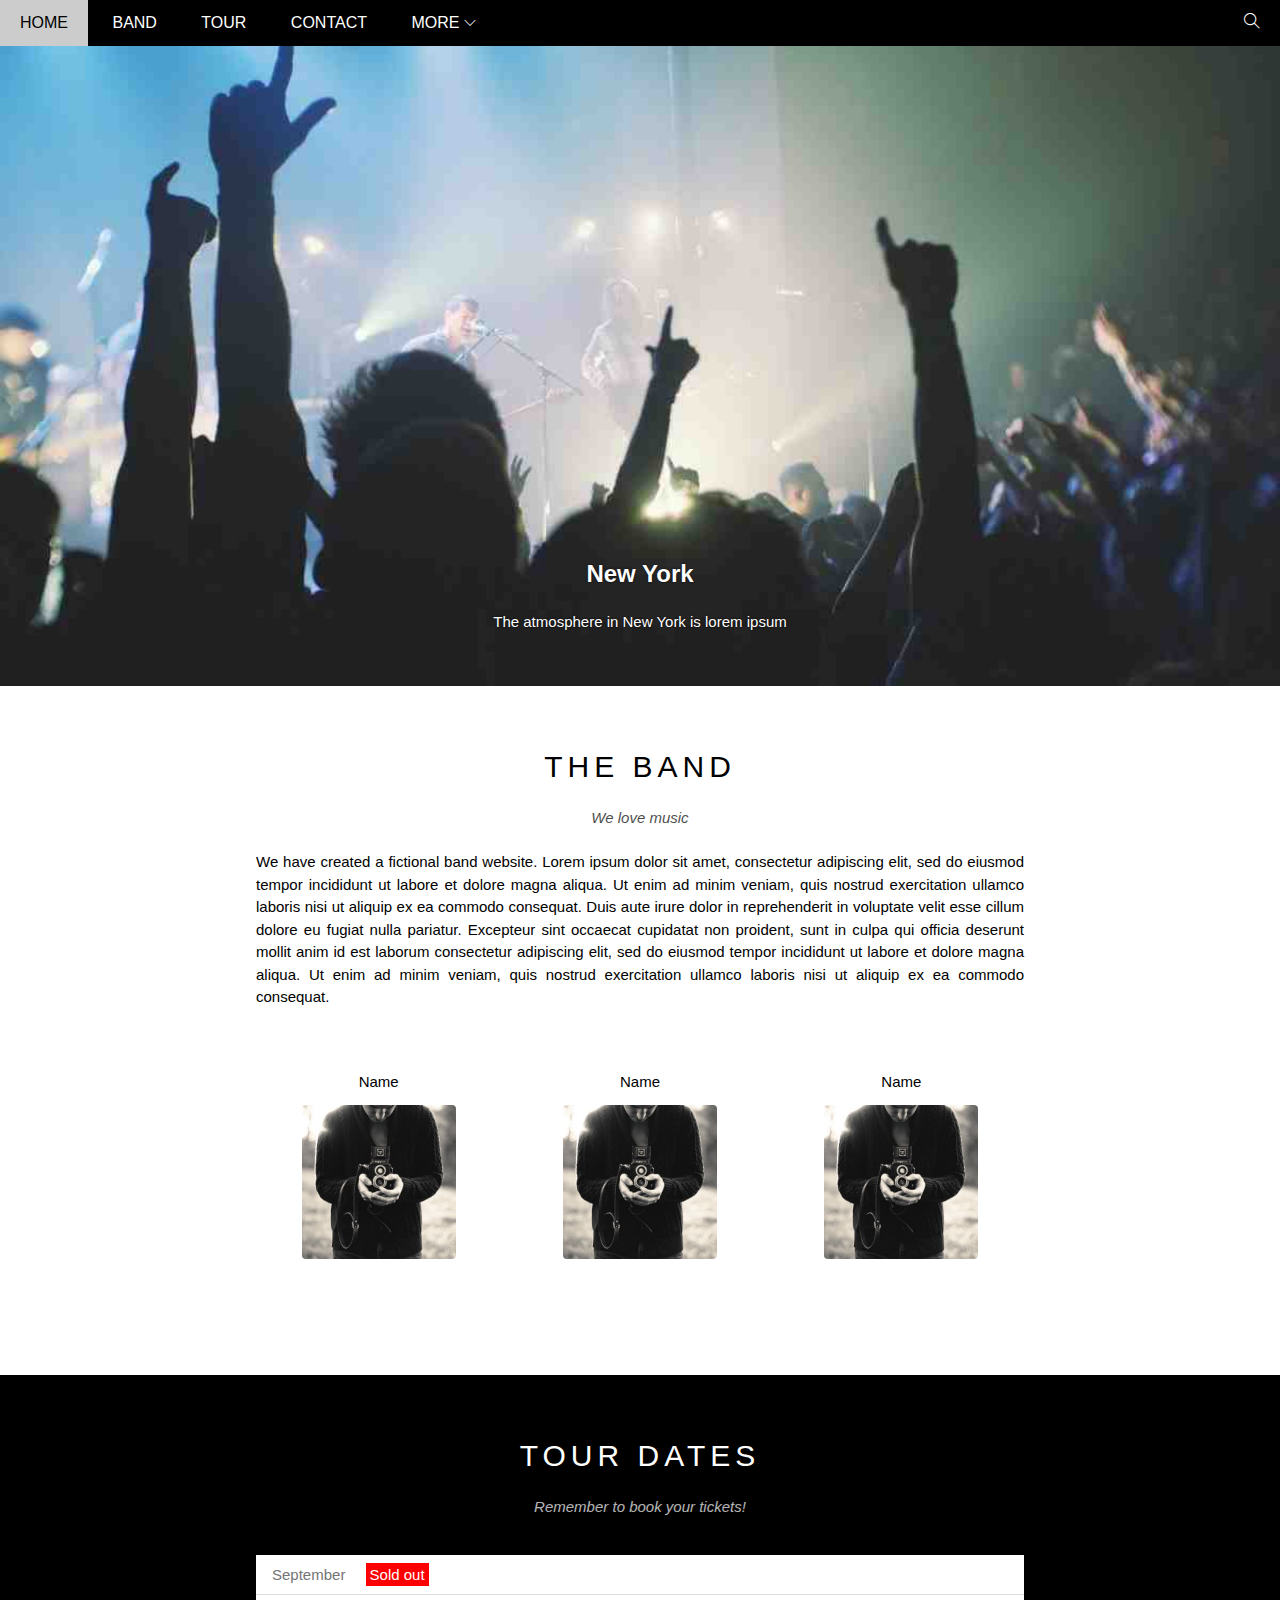
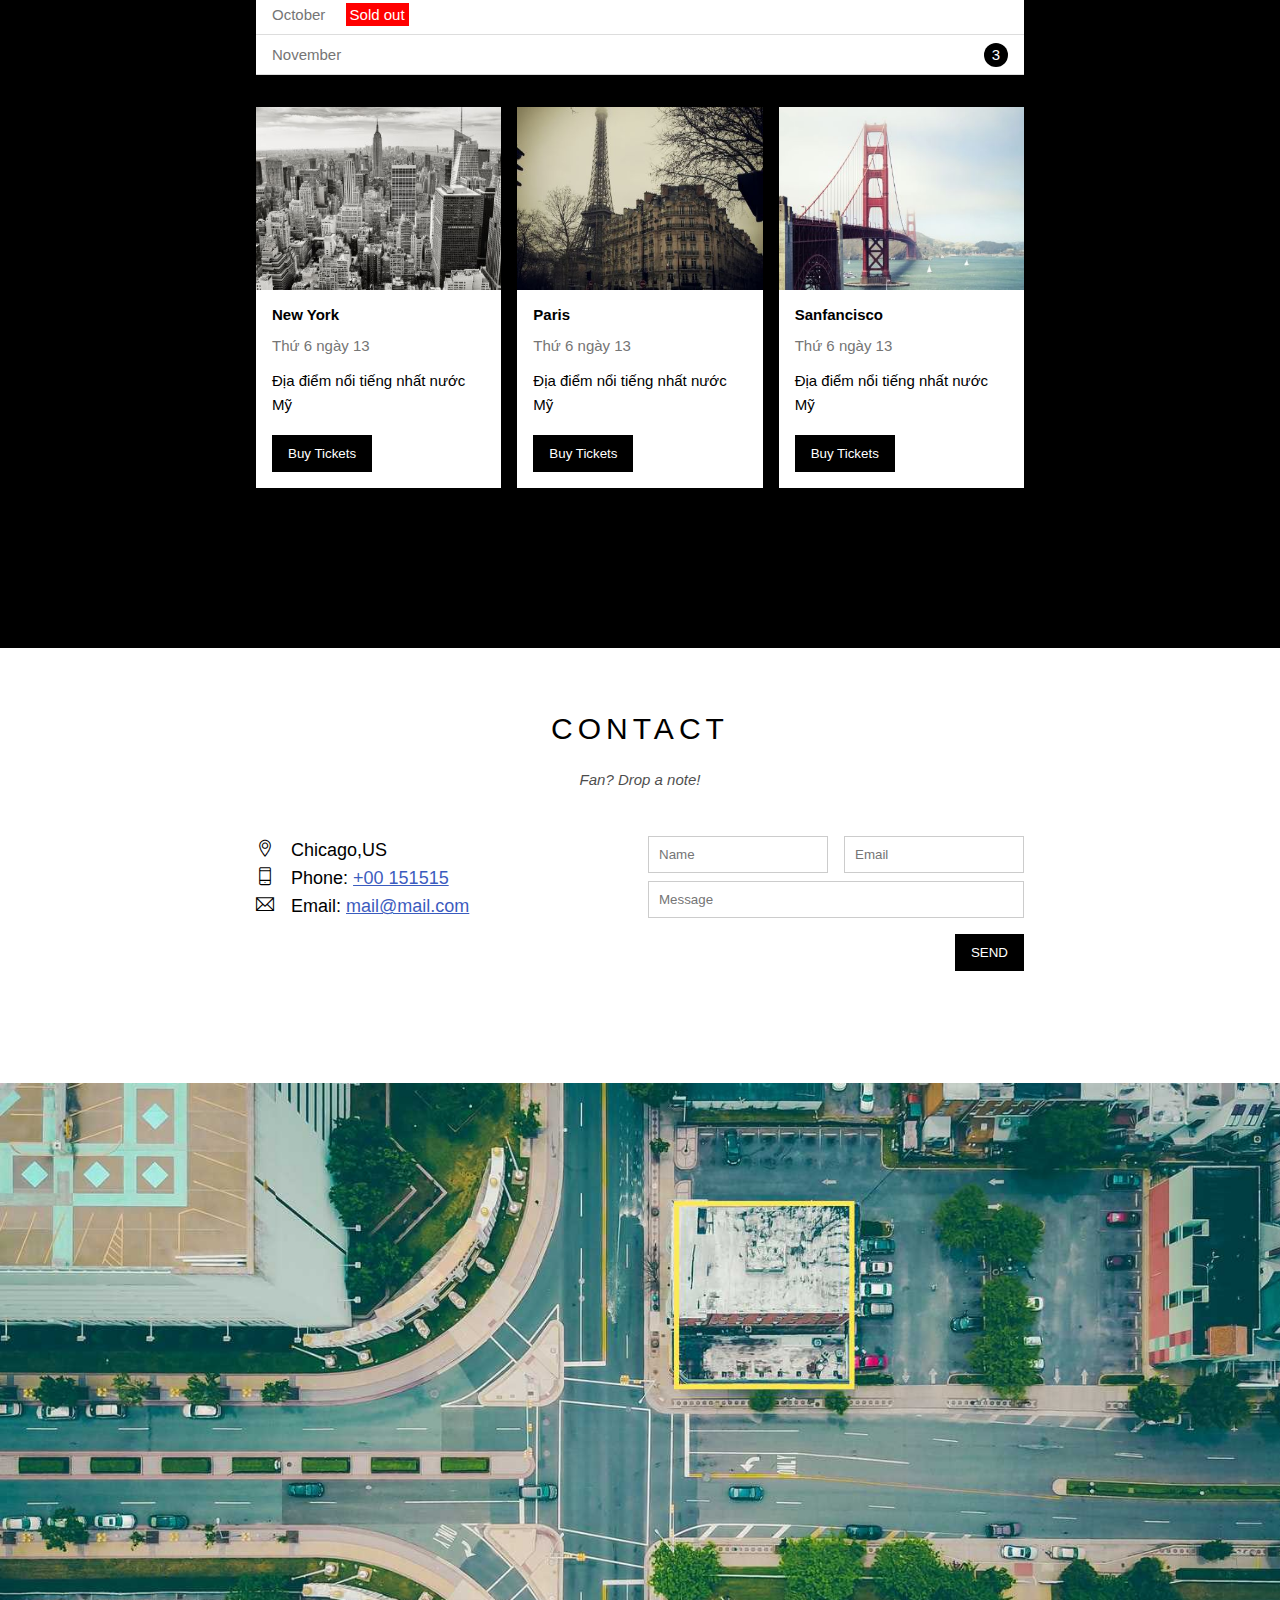
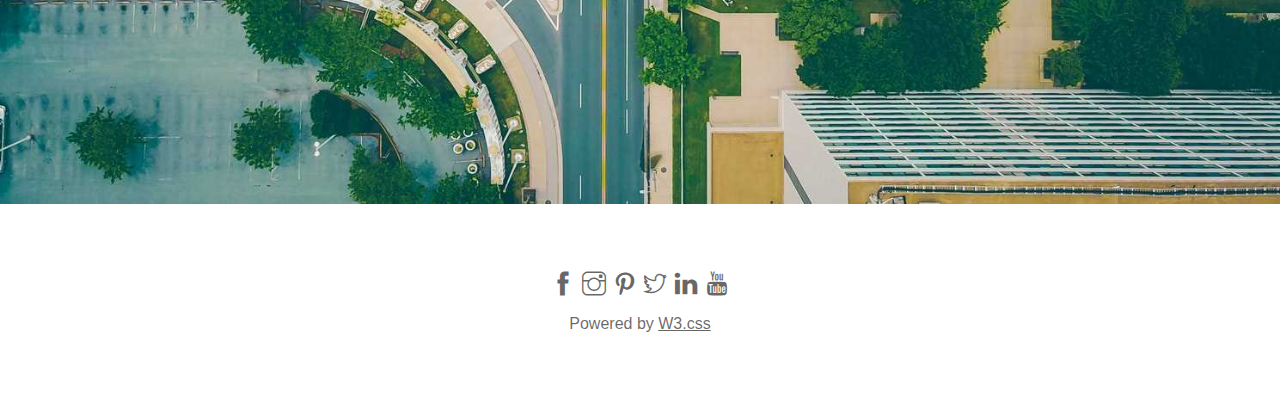
<file: index.html>
<!DOCTYPE html>
<html lang="en">
<head>
    <meta charset="UTF-8">
    <meta http-equiv="X-UA-Compatible" content="IE=edge">
    <meta name="viewport" content="width=device-width, initial-scale=1.0">
    <title>THE BAND</title>
    <link rel="icon" href="http://reviewnhaccu.com/wp-content/uploads/2019/10/148b.png" type="image/x-icon" />
    <link rel="stylesheet" href="./assest/css/main.css">
    <link rel="stylesheet" href="./assest/css/responsive.css">
    <link rel="stylesheet" href="./assest/themify-icons-font/themify-icons/themify-icons.css">
</head>
<body>
 <div>
     <div id="main">
        <div id="header">
            <ul id="nav">
                <li><a href="#">Home</a></li>
                <li><a href="#Band">Band</a></li>
                <li><a href="#Tour">Tour</a></li>
                <li><a href="#contact">Contact</a></li>
                <li><a href="#">
                    More
                    <i class="nav-arrown-down ti-angle-down"></i>
                </a>
                  <ul class="subnav">
                      <li><a href="#">Mechandise</a></li>
                      <li><a href="#">Extras</a></li>
                      <li><a href="#">Media</a></li>
                  </ul>
                </li>
            </ul>
          <div class="header-icon ">
              <i class="ti-search"></i>
                   
           </div>
           <div id="mobile-menu" class="mobile-menu-btn">
               <i class="ti-menu"></i>
           </div>
        </div>
           
        <div id="slider">
            <div class="text-content">
                <div class="text-heading">New York</div>
                <div class="text-discription">The atmosphere in New York is lorem ipsum</div>
            </div>
        </div> 
        <div id="content">
            <div id="Band" class="row content-section">
                <h2 class="section-heading">THE BAND</h2>
                <P class="section-sub-heading">We love music</P>
                <p class="about-text">
                    We have created a fictional band website. Lorem ipsum dolor sit amet, consectetur adipiscing elit, sed do eiusmod tempor incididunt ut labore et dolore magna aliqua. Ut enim ad minim veniam, quis nostrud exercitation ullamco laboris nisi ut aliquip ex ea commodo consequat. Duis aute irure dolor in reprehenderit in voluptate velit esse cillum dolore eu fugiat nulla pariatur. Excepteur sint occaecat cupidatat non proident, sunt in culpa qui officia deserunt mollit anim id est laborum consectetur adipiscing elit, sed do eiusmod tempor incididunt ut labore et dolore magna aliqua. Ut enim ad minim veniam, quis nostrud exercitation ullamco laboris nisi ut aliquip ex ea commodo consequat.
                </p>
                <div class="row members-list">
                    <div class="col col-three s-col-full mt-32 text-center ">
                        <p class="member-name">Name</p>
                        <img src="./assest/img/band/name11.jpg" alt="name" class="member-img">
                    </div>
                    <div class="col col-three s-col-full mt-32 text-center ">
                        <p class="member-name">Name</p>
                        <img src="./assest/img/band/name11.jpg" alt="name" class="member-img">
                    </div>
                    <div class="col col-three s-col-full mt-32 text-center ">
                        <p class="member-name">Name</p>
                        <img src="./assest/img/band/name11.jpg" alt="name" class="member-img">
                    </div>
                    <div class="clear"></div>
                </div>
               
            </div>
            <div id="Tour" class="tour-section">
                <div class="content-section">
                    <h2 class="section-heading text-white">TOUR DATES</h2>
                    <P class="section-sub-heading text-white">Remember to book your tickets!</P>

                    <ul class="tickets-list">
                        <li>September <span class="sold-out">Sold out</span></li>
                        <li>October <span class="sold-out">Sold out</span></li>
                        <li>November <span class="quantity">3</span></li>
                    </ul>

                    <!-- places -->
                    <div class="row places-list">
                        <div class="s-col-full col col-three mt-16">
                            <img src="./assest/img/place/newyork.jpg" alt="New york" class="place-img">
                            <div class="place-body">
                                <h3 class="place-heading">New York</h3>
                                <p class="place-time">Thứ 6 ngày 13</p>
                                <p class="place-desc">Địa điểm nổi tiếng nhất nước Mỹ</p>
                                <button class="btn s-full-width js-buy-ticket">Buy Tickets</button>
                            </div>
                        </div>

                        <div class="s-col-full col col-three mt-16">
                            <img src="./assest/img/place/paris.jpg" alt="Paris" class="place-img">
                            <div class="place-body">
                                <h3 class="place-heading">Paris</h3>
                                <p class="place-time">Thứ 6 ngày 13</p>
                                <p class="place-desc">Địa điểm nổi tiếng nhất nước Mỹ</p>
                                <button class="btn s-full-width js-buy-ticket">Buy Tickets</button>
                            </div>
                        </div>

                        <div class="s-col-full col col-three mt-16">
                            <img src="./assest/img/place/sanfran.jpg" alt="Sanfancisco" class="place-img">
                            <div class="place-body">
                                <h3 class="place-heading">Sanfancisco</h3>
                                <p class="place-time">Thứ 6 ngày 13</p>
                                <p class="place-desc">Địa điểm nổi tiếng nhất nước Mỹ</p>
                                <button class="btn s-full-width js-buy-ticket">Buy Tickets</button>
                            </div>
                        </div>
                        <div class="clear"></div>
                    </div>
                </div> 
            </div>
            <div id="contact" class="content-section">
                <h2 class="section-heading">CONTACT</h2>
                <P class="section-sub-heading">Fan? Drop a note!</P>
                <div class="row contact-content">
                    <div class="col col-half s-col-full contact-info">
                        <p><i class="ti-location-pin"></i> Chicago,US</p>
                        <p><i class="ti-mobile"></i> Phone: <a href="tel:+00 151515"> +00 151515</a> </p>
                        <p><i class="ti-email"></i> Email: <a href="mailto:"> mail@mail.com</a> </p>
                     
                    </div>
                    <div class="col col-half s-col-full contact-form">
                        <form action="">
                            <div class="row ">
                                <div class="col col-half s-col-full ">
                                    <input type="text" name="" placeholder="Name" required id="" class="form-control">
                                </div>
                                <div class="col col-half s-col-full s-mt-8 ">
                                    <input type="email" name="" placeholder="Email" required id="" class="form-control">
                                </div>
                            </div>
                            <div class="row mt-8">
                                <div class="col col-full ">
                                    <input type="text" name="" placeholder="Message" required id="" class="form-control">
                                </div>
                            </div>
                            <input class="btn pull-right mt-16 s-full-width" type="submit" value="SEND">
                        </form>
                    </div>
                </div>
            </div>  

           <!-- ENd:contact-section -->
           <div class="map-section">
               <img src="./assest/img/map/map.jpg" alt="Map">
           </div>

        </div>
        <div id="footer">
            <div class="social-list">
                <a href=""><i class="ti-facebook"></i></a>
                <a href=""><i class="ti-instagram"></i></a>
                <a href=""><i class="ti-pinterest"></i></a>
                <a href=""><i class="ti-twitter"></i></a>
                <a href=""><i class="ti-linkedin"></i></a>
                <a href=""><i class="ti-youtube"></i></a>
            </div>
            <p class="copyright">Powered by <a href="">W3.css</a></p>
        </div>
     </div>
  

 </div>

    <div class="modal js-modal">
    <div class="modal-container js-modal-container">
        <div class="modal-close js-modal-close">
            <i class="ti-close"></i>
        </div>
        <header class="modal-header">
            <i class="modal-heading-icon ti-bag"></i>
            Tickets
        </header>
        <div class="modal-body">
            <label for="quantity" class="modal-label">
                <i class="ti-shopping-cart"></i>
                Tickets, $15 per person
            </label>
            <input id="quantity" type="text" class="modal-input" placeholder="How many?">

            <label for="ticket-email" class="modal-label">
                <i class="ti-user"></i>
                Send to
            </label>
            <input id="ticket-email" type="email" class="modal-input" placeholder="Enter email...">

            <button id="buy-tickets">
                Pay <i class="ti-check"></i>
            </button>
        </div>





        <footer class="modal-footer">
            <p class="modal-help">Need <a href="">help?</a></p>
        </footer>
    </div>
    <script>
        const buyBtns = document.querySelectorAll('.js-buy-ticket')
        const modal = document.querySelector('.js-modal')
        const modalcontainer = document.querySelector('.js-modal-container')
        const modalclose = document.querySelector('.js-modal-close')
    
        function showBuyTickets () {
            modal.classList.add('open')
        }
        function hideBuyTickets () {
            modal.classList.remove('open')
        }
        
        for ( const buyBtn of buyBtns) {
            buyBtn.addEventListener('click', showBuyTickets)
        }
        modalclose.addEventListener('click', hideBuyTickets)
    
        modal.addEventListener('click', hideBuyTickets)
        modalcontainer.addEventListener('click', function (event) {
            event.stopPropagation ()
        })
    
    </script>
    </div>
    <script>
         // mobile-menu
        var header = document.getElementById ('header'); 
        var mobileMenu = document.getElementById ('mobile-menu'); 
        var headerHeight = header.clientHeight;
        // dong mo mobile menu
        mobileMenu.onclick = function() {
            var isClosed = header.clientHeight === headerHeight;
            if (isClosed) {
                header.style.height = 'auto';
            } else {
                header.style.height = null; 
            }
        }
        //tu dong dong khi chon menu
        var menuItems = document.querySelectorAll('#nav li a[href*="#"]');
        for (var i = 0; i < menuItems.length; i++) {
            var menuItem = menuItems[i];
            
            menuItem.onclick = function(event) {
                var isParentMenu = this.nextElementSibling && this.nextElementSibling.classList.contains('subnav');
                if (isParentMenu) {
                    event.preventDefault();
                } else {
                    header.style.height = null;
                }
            }
        }
        
    </script>
</body>
</html>
</file>
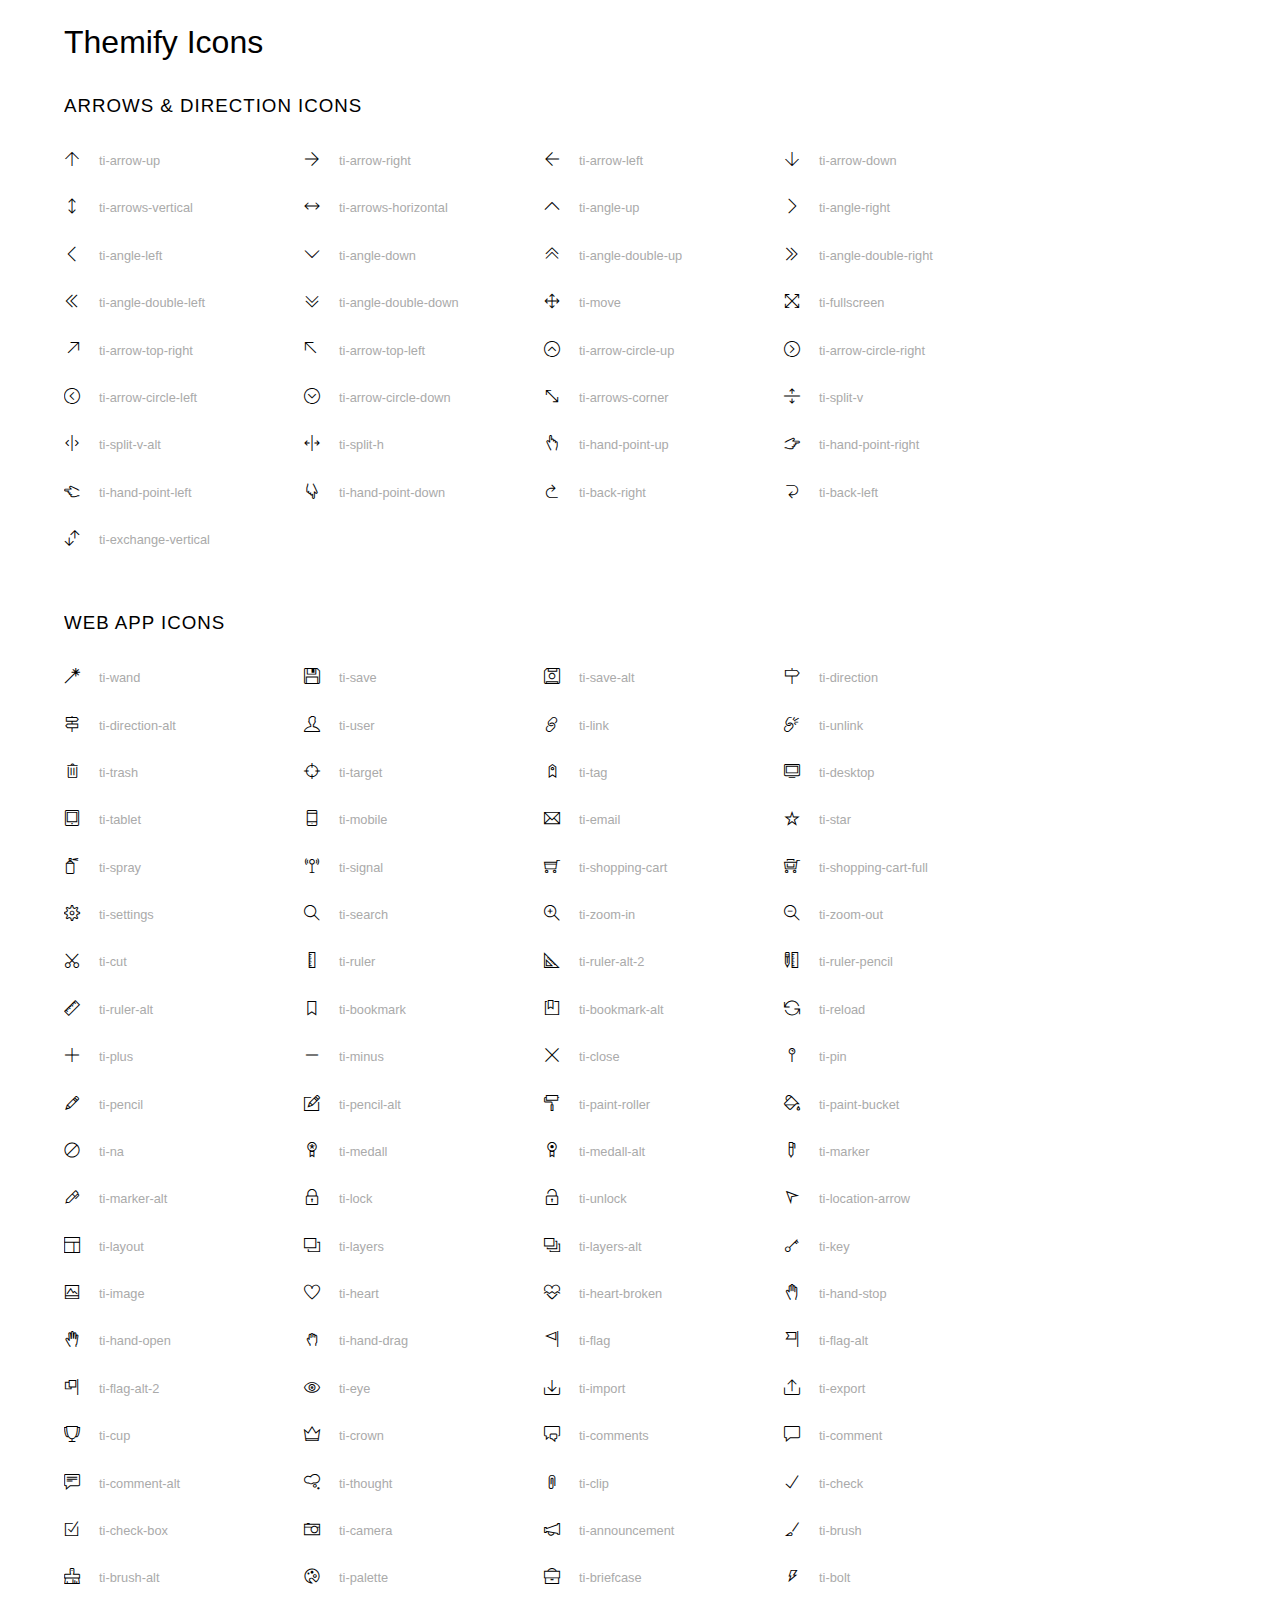
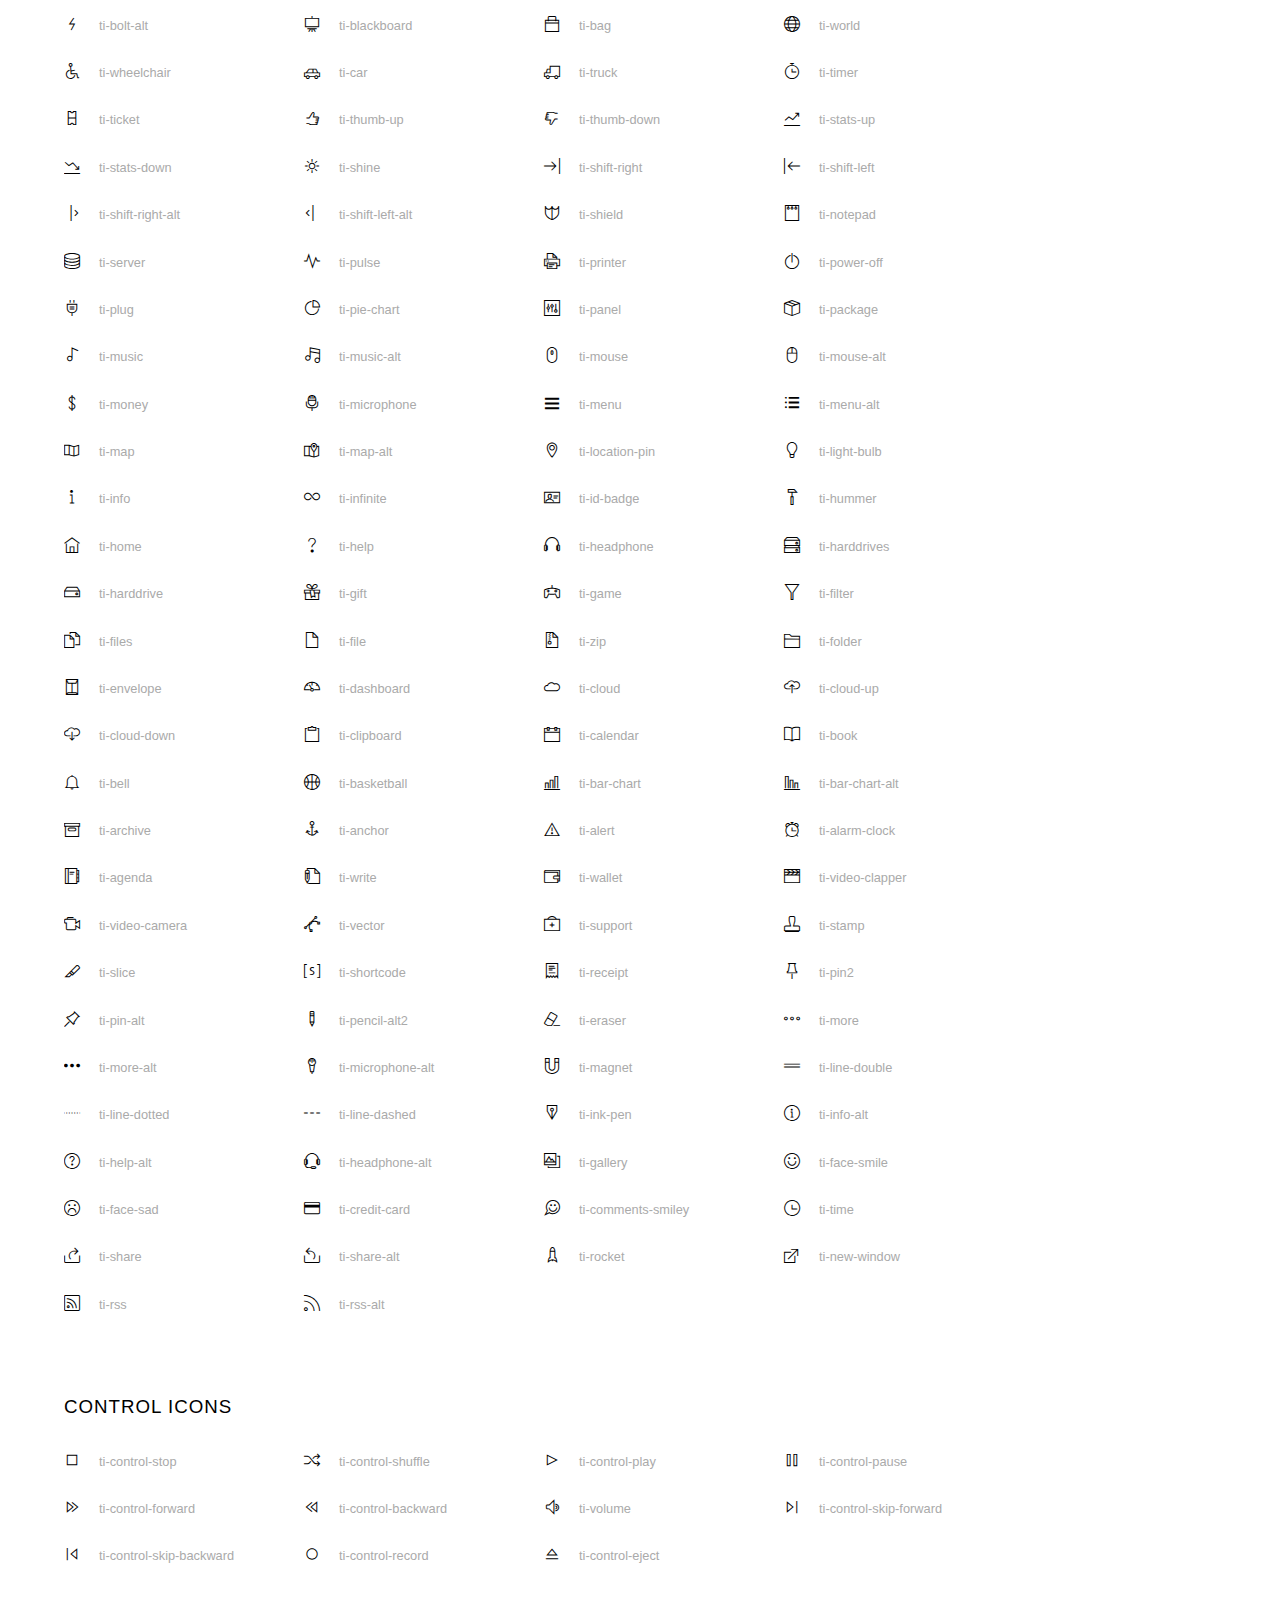
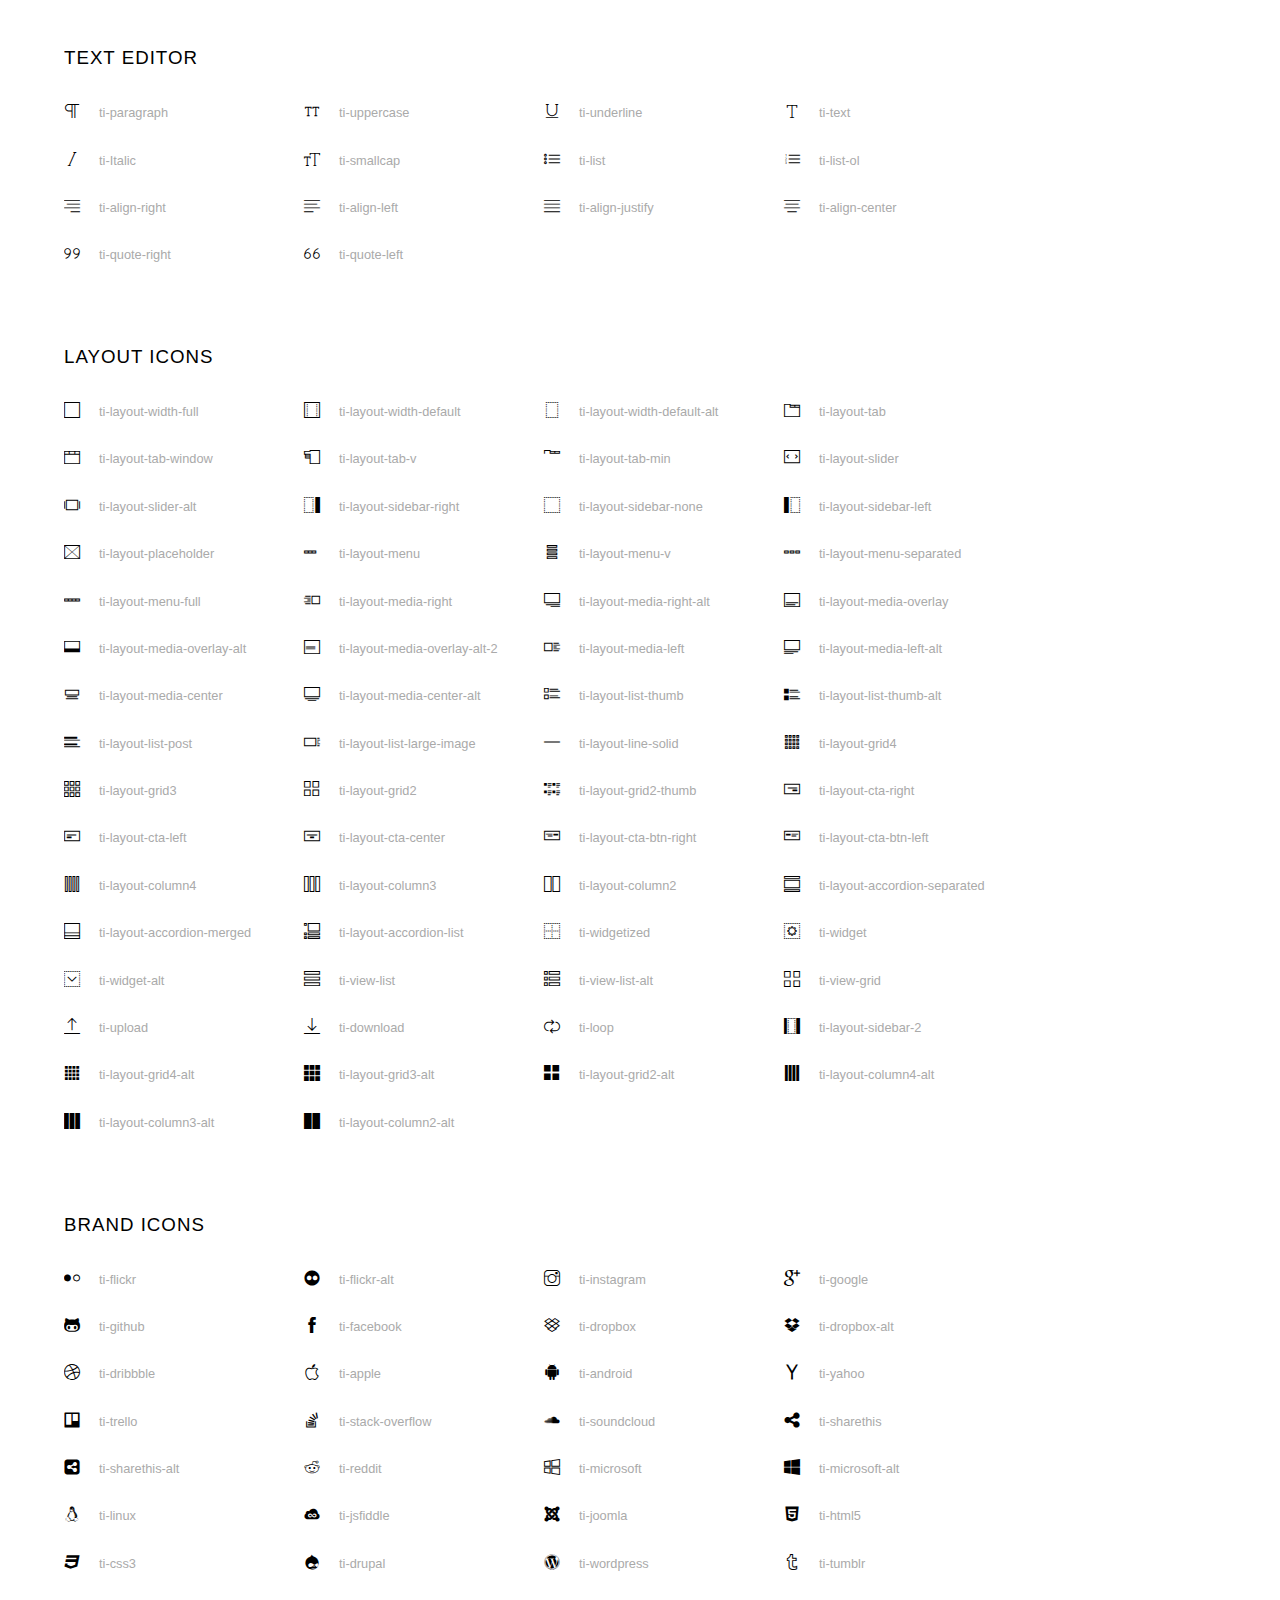
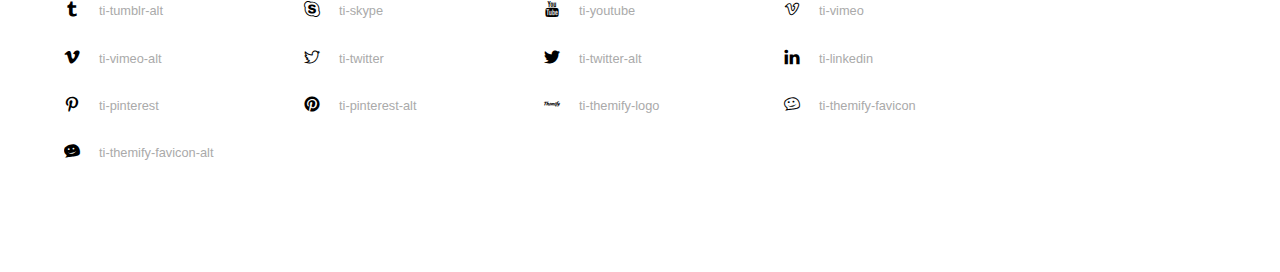
<file: assest/themify-icons-font/themify-icons/index.html>
<!doctype html>
<html>
<head>
	<meta charset="utf-8">
	<title>Themify Icon Font</title>
	<meta name="viewport" content="width=device-width">
	<link rel="stylesheet" href="demo-files/demo.css">
	<link rel="stylesheet" href="themify-icons.css">
	<!--[if lt IE 8]><!-->
	<link rel="stylesheet" href="ie7/ie7.css">
	<!--<![endif]-->
</head>
<body>
	<h1>Themify Icons</h1>

	<div class="icon-section">

		<div class="icon-section">
			<h3>Arrows &amp; Direction Icons </h3>

			<div class="icon-container">
				<span class="ti-arrow-up"></span><span class="icon-name"> ti-arrow-up</span>
			</div>
			<div class="icon-container">
				<span class="ti-arrow-right"></span><span class="icon-name"> ti-arrow-right</span>
			</div>
			<div class="icon-container">
				<span class="ti-arrow-left"></span><span class="icon-name"> ti-arrow-left</span>
			</div>
			<div class="icon-container">
				<span class="ti-arrow-down"></span><span class="icon-name"> ti-arrow-down</span>
			</div>
			<div class="icon-container">
				<span class="ti-arrows-vertical"></span><span class="icon-name"> ti-arrows-vertical</span>
			</div>
			<div class="icon-container">
				<span class="ti-arrows-horizontal"></span><span class="icon-name"> ti-arrows-horizontal</span>
			</div>
			<div class="icon-container">
				<span class="ti-angle-up"></span><span class="icon-name"> ti-angle-up</span>
			</div>
			<div class="icon-container">
				<span class="ti-angle-right"></span><span class="icon-name"> ti-angle-right</span>
			</div>
			<div class="icon-container">
				<span class="ti-angle-left"></span><span class="icon-name"> ti-angle-left</span>
			</div>
			<div class="icon-container">
				<span class="ti-angle-down"></span><span class="icon-name"> ti-angle-down</span>
			</div>	
			<div class="icon-container">
				<span class="ti-angle-double-up"></span><span class="icon-name"> ti-angle-double-up</span>
			</div>
			<div class="icon-container">
				<span class="ti-angle-double-right"></span><span class="icon-name"> ti-angle-double-right</span>
			</div>
			<div class="icon-container">
				<span class="ti-angle-double-left"></span><span class="icon-name"> ti-angle-double-left</span>
			</div>
			<div class="icon-container">
				<span class="ti-angle-double-down"></span><span class="icon-name"> ti-angle-double-down</span>
			</div>					
			<div class="icon-container">
				<span class="ti-move"></span><span class="icon-name"> ti-move</span>
			</div>
			<div class="icon-container">
				<span class="ti-fullscreen"></span><span class="icon-name"> ti-fullscreen</span>
			</div>
			<div class="icon-container">
				<span class="ti-arrow-top-right"></span><span class="icon-name"> ti-arrow-top-right</span>
			</div>
			<div class="icon-container">
				<span class="ti-arrow-top-left"></span><span class="icon-name"> ti-arrow-top-left</span>
			</div>
			<div class="icon-container">
				<span class="ti-arrow-circle-up"></span><span class="icon-name"> ti-arrow-circle-up</span>
			</div>
			<div class="icon-container">
				<span class="ti-arrow-circle-right"></span><span class="icon-name"> ti-arrow-circle-right</span>
			</div>
			<div class="icon-container">
				<span class="ti-arrow-circle-left"></span><span class="icon-name"> ti-arrow-circle-left</span>
			</div>
			<div class="icon-container">
				<span class="ti-arrow-circle-down"></span><span class="icon-name"> ti-arrow-circle-down</span>
			</div>
			<div class="icon-container">
				<span class="ti-arrows-corner"></span><span class="icon-name"> ti-arrows-corner</span>
			</div>
			<div class="icon-container">
				<span class="ti-split-v"></span><span class="icon-name"> ti-split-v</span>
			</div>

			<div class="icon-container">
				<span class="ti-split-v-alt"></span><span class="icon-name"> ti-split-v-alt</span>
			</div>
			<div class="icon-container">
				<span class="ti-split-h"></span><span class="icon-name"> ti-split-h</span>
			</div>
			<div class="icon-container">
				<span class="ti-hand-point-up"></span><span class="icon-name"> ti-hand-point-up</span>
			</div>
			<div class="icon-container">
				<span class="ti-hand-point-right"></span><span class="icon-name"> ti-hand-point-right</span>
			</div>
			<div class="icon-container">
				<span class="ti-hand-point-left"></span><span class="icon-name"> ti-hand-point-left</span>
			</div>
			<div class="icon-container">
				<span class="ti-hand-point-down"></span><span class="icon-name"> ti-hand-point-down</span>
			</div>
			<div class="icon-container">
				<span class="ti-back-right"></span><span class="icon-name"> ti-back-right</span>
			</div>
			<div class="icon-container">
				<span class="ti-back-left"></span><span class="icon-name"> ti-back-left</span>
			</div>
			<div class="icon-container">
				<span class="ti-exchange-vertical"></span><span class="icon-name"> ti-exchange-vertical</span>
			</div>

		</div> <!-- Arrows Icons -->



		<h3>Web App Icons</h3>
		
		<div class="icon-section">

			<div class="icon-container">
				<span class="ti-wand"></span><span class="icon-name"> ti-wand</span>
			</div>
			<div class="icon-container">
				<span class="ti-save"></span><span class="icon-name"> ti-save</span>
			</div>
			<div class="icon-container">
				<span class="ti-save-alt"></span><span class="icon-name"> ti-save-alt</span>
			</div>

			<div class="icon-container">
				<span class="ti-direction"></span><span class="icon-name"> ti-direction</span>
			</div>
			<div class="icon-container">
				<span class="ti-direction-alt"></span><span class="icon-name"> ti-direction-alt</span>
			</div>
			<div class="icon-container">
				<span class="ti-user"></span><span class="icon-name"> ti-user</span>
			</div>
			<div class="icon-container">
				<span class="ti-link"></span><span class="icon-name"> ti-link</span>
			</div>
			<div class="icon-container">
				<span class="ti-unlink"></span><span class="icon-name"> ti-unlink</span>
			</div>
			<div class="icon-container">
				<span class="ti-trash"></span><span class="icon-name"> ti-trash</span>
			</div>
			<div class="icon-container">
				<span class="ti-target"></span><span class="icon-name"> ti-target</span>
			</div>
			<div class="icon-container">
				<span class="ti-tag"></span><span class="icon-name"> ti-tag</span>
			</div>
			<div class="icon-container">
				<span class="ti-desktop"></span><span class="icon-name"> ti-desktop</span>
			</div>
			<div class="icon-container">
				<span class="ti-tablet"></span><span class="icon-name"> ti-tablet</span>
			</div>
			<div class="icon-container">
				<span class="ti-mobile"></span><span class="icon-name"> ti-mobile</span>
			</div>
			<div class="icon-container">
				<span class="ti-email"></span><span class="icon-name"> ti-email</span>
			</div>	
			<div class="icon-container">
				<span class="ti-star"></span><span class="icon-name"> ti-star</span>
			</div>
			<div class="icon-container">
				<span class="ti-spray"></span><span class="icon-name"> ti-spray</span>
			</div>
			<div class="icon-container">
				<span class="ti-signal"></span><span class="icon-name"> ti-signal</span>
			</div>
			<div class="icon-container">
				<span class="ti-shopping-cart"></span><span class="icon-name"> ti-shopping-cart</span>
			</div>
			<div class="icon-container">
				<span class="ti-shopping-cart-full"></span><span class="icon-name"> ti-shopping-cart-full</span>
			</div>
			<div class="icon-container">
				<span class="ti-settings"></span><span class="icon-name"> ti-settings</span>
			</div>
			<div class="icon-container">
				<span class="ti-search"></span><span class="icon-name"> ti-search</span>
			</div>
			<div class="icon-container">
				<span class="ti-zoom-in"></span><span class="icon-name"> ti-zoom-in</span>
			</div>
			<div class="icon-container">
				<span class="ti-zoom-out"></span><span class="icon-name"> ti-zoom-out</span>
			</div>
			<div class="icon-container">
				<span class="ti-cut"></span><span class="icon-name"> ti-cut</span>
			</div>
			<div class="icon-container">
				<span class="ti-ruler"></span><span class="icon-name"> ti-ruler</span>
			</div>
			<div class="icon-container">
				<span class="ti-ruler-alt-2"></span><span class="icon-name"> ti-ruler-alt-2</span>
			</div>			
			<div class="icon-container">
				<span class="ti-ruler-pencil"></span><span class="icon-name"> ti-ruler-pencil</span>
			</div>
			<div class="icon-container">
				<span class="ti-ruler-alt"></span><span class="icon-name"> ti-ruler-alt</span>
			</div>
			<div class="icon-container">
				<span class="ti-bookmark"></span><span class="icon-name"> ti-bookmark</span>
			</div>
			<div class="icon-container">
				<span class="ti-bookmark-alt"></span><span class="icon-name"> ti-bookmark-alt</span>
			</div>
			<div class="icon-container">
				<span class="ti-reload"></span><span class="icon-name"> ti-reload</span>
			</div>
			<div class="icon-container">
				<span class="ti-plus"></span><span class="icon-name"> ti-plus</span>
			</div>
			<div class="icon-container">
				<span class="ti-minus"></span><span class="icon-name"> ti-minus</span>
			</div>
			<div class="icon-container">
				<span class="ti-close"></span><span class="icon-name"> ti-close</span>
			</div>			
			<div class="icon-container">
				<span class="ti-pin"></span><span class="icon-name"> ti-pin</span>
			</div>
			<div class="icon-container">
				<span class="ti-pencil"></span><span class="icon-name"> ti-pencil</span>
			</div>
					
		  	<div class="icon-container">
				<span class="ti-pencil-alt"></span><span class="icon-name"> ti-pencil-alt</span>
			</div>
			<div class="icon-container">
				<span class="ti-paint-roller"></span><span class="icon-name"> ti-paint-roller</span>
			</div>
			<div class="icon-container">
				<span class="ti-paint-bucket"></span><span class="icon-name"> ti-paint-bucket</span>
			</div>
			<div class="icon-container">
				<span class="ti-na"></span><span class="icon-name"> ti-na</span>
			</div>
			<div class="icon-container">
				<span class="ti-medall"></span><span class="icon-name"> ti-medall</span>
			</div>
			<div class="icon-container">
				<span class="ti-medall-alt"></span><span class="icon-name"> ti-medall-alt</span>
			</div>
			<div class="icon-container">
				<span class="ti-marker"></span><span class="icon-name"> ti-marker</span>
			</div>
			<div class="icon-container">
				<span class="ti-marker-alt"></span><span class="icon-name"> ti-marker-alt</span>
			</div>

			<div class="icon-container">
				<span class="ti-lock"></span><span class="icon-name"> ti-lock</span>
			</div>
			<div class="icon-container">
				<span class="ti-unlock"></span><span class="icon-name"> ti-unlock</span>
			</div>
			<div class="icon-container">
				<span class="ti-location-arrow"></span><span class="icon-name"> ti-location-arrow</span>
			</div>
			<div class="icon-container">
				<span class="ti-layout"></span><span class="icon-name"> ti-layout</span>
			</div>
			<div class="icon-container">
				<span class="ti-layers"></span><span class="icon-name"> ti-layers</span>
			</div>
			<div class="icon-container">
				<span class="ti-layers-alt"></span><span class="icon-name"> ti-layers-alt</span>
			</div>
			<div class="icon-container">
				<span class="ti-key"></span><span class="icon-name"> ti-key</span>
			</div>
			<div class="icon-container">
				<span class="ti-image"></span><span class="icon-name"> ti-image</span>
			</div>
			<div class="icon-container">
				<span class="ti-heart"></span><span class="icon-name"> ti-heart</span>
			</div>
			<div class="icon-container">
				<span class="ti-heart-broken"></span><span class="icon-name"> ti-heart-broken</span>
			</div>
			<div class="icon-container">
				<span class="ti-hand-stop"></span><span class="icon-name"> ti-hand-stop</span>
			</div>
			<div class="icon-container">
				<span class="ti-hand-open"></span><span class="icon-name"> ti-hand-open</span>
			</div>
			<div class="icon-container">
				<span class="ti-hand-drag"></span><span class="icon-name"> ti-hand-drag</span>
			</div>
			<div class="icon-container">
				<span class="ti-flag"></span><span class="icon-name"> ti-flag</span>
			</div>
			<div class="icon-container">
				<span class="ti-flag-alt"></span><span class="icon-name"> ti-flag-alt</span>
			</div>
			<div class="icon-container">
				<span class="ti-flag-alt-2"></span><span class="icon-name"> ti-flag-alt-2</span>
			</div>
			<div class="icon-container">
				<span class="ti-eye"></span><span class="icon-name"> ti-eye</span>
			</div>
			<div class="icon-container">
				<span class="ti-import"></span><span class="icon-name"> ti-import</span>
			</div>			
			<div class="icon-container">
				<span class="ti-export"></span><span class="icon-name"> ti-export</span>
			</div>
			<div class="icon-container">
				<span class="ti-cup"></span><span class="icon-name"> ti-cup</span>
			</div>
			<div class="icon-container">
				<span class="ti-crown"></span><span class="icon-name"> ti-crown</span>
			</div>
			<div class="icon-container">
				<span class="ti-comments"></span><span class="icon-name"> ti-comments</span>
			</div>
			<div class="icon-container">
				<span class="ti-comment"></span><span class="icon-name"> ti-comment</span>
			</div>
			<div class="icon-container">
				<span class="ti-comment-alt"></span><span class="icon-name"> ti-comment-alt</span>
			</div>
			<div class="icon-container">
				<span class="ti-thought"></span><span class="icon-name"> ti-thought</span>
			</div>			
			<div class="icon-container">
				<span class="ti-clip"></span><span class="icon-name"> ti-clip</span>
			</div>

			<div class="icon-container">
				<span class="ti-check"></span><span class="icon-name"> ti-check</span>
			</div>
			<div class="icon-container">
				<span class="ti-check-box"></span><span class="icon-name"> ti-check-box</span>
			</div>
			<div class="icon-container">
				<span class="ti-camera"></span><span class="icon-name"> ti-camera</span>
			</div>
			<div class="icon-container">
				<span class="ti-announcement"></span><span class="icon-name"> ti-announcement</span>
			</div>
			<div class="icon-container">
				<span class="ti-brush"></span><span class="icon-name"> ti-brush</span>
			</div>
			<div class="icon-container">
				<span class="ti-brush-alt"></span><span class="icon-name"> ti-brush-alt</span>
			</div>
			<div class="icon-container">
				<span class="ti-palette"></span><span class="icon-name"> ti-palette</span>
			</div>			
			<div class="icon-container">
				<span class="ti-briefcase"></span><span class="icon-name"> ti-briefcase</span>
			</div>
			<div class="icon-container">
				<span class="ti-bolt"></span><span class="icon-name"> ti-bolt</span>
			</div>
			<div class="icon-container">
				<span class="ti-bolt-alt"></span><span class="icon-name"> ti-bolt-alt</span>
			</div>
			<div class="icon-container">
				<span class="ti-blackboard"></span><span class="icon-name"> ti-blackboard</span>
			</div>
			<div class="icon-container">
				<span class="ti-bag"></span><span class="icon-name"> ti-bag</span>
			</div>
			<div class="icon-container">
				<span class="ti-world"></span><span class="icon-name"> ti-world</span>
			</div>
			<div class="icon-container">
				<span class="ti-wheelchair"></span><span class="icon-name"> ti-wheelchair</span>
			</div>
			<div class="icon-container">
				<span class="ti-car"></span><span class="icon-name"> ti-car</span>
			</div>
			<div class="icon-container">
				<span class="ti-truck"></span><span class="icon-name"> ti-truck</span>
			</div>
			<div class="icon-container">
				<span class="ti-timer"></span><span class="icon-name"> ti-timer</span>
			</div>
			<div class="icon-container">
				<span class="ti-ticket"></span><span class="icon-name"> ti-ticket</span>
			</div>
			<div class="icon-container">
				<span class="ti-thumb-up"></span><span class="icon-name"> ti-thumb-up</span>
			</div>
			<div class="icon-container">
				<span class="ti-thumb-down"></span><span class="icon-name"> ti-thumb-down</span>
			</div>

			<div class="icon-container">
				<span class="ti-stats-up"></span><span class="icon-name"> ti-stats-up</span>
			</div>
			<div class="icon-container">
				<span class="ti-stats-down"></span><span class="icon-name"> ti-stats-down</span>
			</div>
			<div class="icon-container">
				<span class="ti-shine"></span><span class="icon-name"> ti-shine</span>
			</div>
			<div class="icon-container">
				<span class="ti-shift-right"></span><span class="icon-name"> ti-shift-right</span>
			</div>
			<div class="icon-container">
				<span class="ti-shift-left"></span><span class="icon-name"> ti-shift-left</span>
			</div>

			<div class="icon-container">
				<span class="ti-shift-right-alt"></span><span class="icon-name"> ti-shift-right-alt</span>
			</div>
			<div class="icon-container">
				<span class="ti-shift-left-alt"></span><span class="icon-name"> ti-shift-left-alt</span>
			</div>
			<div class="icon-container">
				<span class="ti-shield"></span><span class="icon-name"> ti-shield</span>
			</div>
			<div class="icon-container">
				<span class="ti-notepad"></span><span class="icon-name"> ti-notepad</span>
			</div>
			<div class="icon-container">
				<span class="ti-server"></span><span class="icon-name"> ti-server</span>
			</div>

			<div class="icon-container">
				<span class="ti-pulse"></span><span class="icon-name"> ti-pulse</span>
			</div>
			<div class="icon-container">
				<span class="ti-printer"></span><span class="icon-name"> ti-printer</span>
			</div>
			<div class="icon-container">
				<span class="ti-power-off"></span><span class="icon-name"> ti-power-off</span>
			</div>
			<div class="icon-container">
				<span class="ti-plug"></span><span class="icon-name"> ti-plug</span>
			</div>
			<div class="icon-container">
				<span class="ti-pie-chart"></span><span class="icon-name"> ti-pie-chart</span>
			</div>

			<div class="icon-container">
				<span class="ti-panel"></span><span class="icon-name"> ti-panel</span>
			</div>
			<div class="icon-container">
				<span class="ti-package"></span><span class="icon-name"> ti-package</span>
			</div>
			<div class="icon-container">
				<span class="ti-music"></span><span class="icon-name"> ti-music</span>
			</div>
			<div class="icon-container">
				<span class="ti-music-alt"></span><span class="icon-name"> ti-music-alt</span>
			</div>
			<div class="icon-container">
				<span class="ti-mouse"></span><span class="icon-name"> ti-mouse</span>
			</div>
			<div class="icon-container">
				<span class="ti-mouse-alt"></span><span class="icon-name"> ti-mouse-alt</span>
			</div>
			<div class="icon-container">
				<span class="ti-money"></span><span class="icon-name"> ti-money</span>
			</div>
			<div class="icon-container">
				<span class="ti-microphone"></span><span class="icon-name"> ti-microphone</span>
			</div>
			<div class="icon-container">
				<span class="ti-menu"></span><span class="icon-name"> ti-menu</span>
			</div>
			<div class="icon-container">
				<span class="ti-menu-alt"></span><span class="icon-name"> ti-menu-alt</span>
			</div>
			<div class="icon-container">
				<span class="ti-map"></span><span class="icon-name"> ti-map</span>
			</div>
			<div class="icon-container">
				<span class="ti-map-alt"></span><span class="icon-name"> ti-map-alt</span>
			</div>

			<div class="icon-container">
				<span class="ti-location-pin"></span><span class="icon-name"> ti-location-pin</span>
			</div>

			<div class="icon-container">
				<span class="ti-light-bulb"></span><span class="icon-name"> ti-light-bulb</span>
			</div>
			<div class="icon-container">
				<span class="ti-info"></span><span class="icon-name"> ti-info</span>
			</div>
			<div class="icon-container">
				<span class="ti-infinite"></span><span class="icon-name"> ti-infinite</span>
			</div>
			<div class="icon-container">
				<span class="ti-id-badge"></span><span class="icon-name"> ti-id-badge</span>
			</div>
			<div class="icon-container">
				<span class="ti-hummer"></span><span class="icon-name"> ti-hummer</span>
			</div>
			<div class="icon-container">
				<span class="ti-home"></span><span class="icon-name"> ti-home</span>
			</div>
			<div class="icon-container">
				<span class="ti-help"></span><span class="icon-name"> ti-help</span>
			</div>
			<div class="icon-container">
				<span class="ti-headphone"></span><span class="icon-name"> ti-headphone</span>
			</div>
			<div class="icon-container">
				<span class="ti-harddrives"></span><span class="icon-name"> ti-harddrives</span>
			</div>
			<div class="icon-container">
				<span class="ti-harddrive"></span><span class="icon-name"> ti-harddrive</span>
			</div>
			<div class="icon-container">
				<span class="ti-gift"></span><span class="icon-name"> ti-gift</span>
			</div>
			<div class="icon-container">
				<span class="ti-game"></span><span class="icon-name"> ti-game</span>
			</div>
			<div class="icon-container">
				<span class="ti-filter"></span><span class="icon-name"> ti-filter</span>
			</div>
			<div class="icon-container">
				<span class="ti-files"></span><span class="icon-name"> ti-files</span>
			</div>
			<div class="icon-container">
				<span class="ti-file"></span><span class="icon-name"> ti-file</span>
			</div>
			<div class="icon-container">
				<span class="ti-zip"></span><span class="icon-name"> ti-zip</span>
			</div>
			<div class="icon-container">
				<span class="ti-folder"></span><span class="icon-name"> ti-folder</span>
			</div>			
			<div class="icon-container">
				<span class="ti-envelope"></span><span class="icon-name"> ti-envelope</span>
			</div>


			<div class="icon-container">
				<span class="ti-dashboard"></span><span class="icon-name"> ti-dashboard</span>
			</div>
			<div class="icon-container">
				<span class="ti-cloud"></span><span class="icon-name"> ti-cloud</span>
			</div>
			<div class="icon-container">
				<span class="ti-cloud-up"></span><span class="icon-name"> ti-cloud-up</span>
			</div>
			<div class="icon-container">
				<span class="ti-cloud-down"></span><span class="icon-name"> ti-cloud-down</span>
			</div>
			<div class="icon-container">
				<span class="ti-clipboard"></span><span class="icon-name"> ti-clipboard</span>
			</div>
			<div class="icon-container">
				<span class="ti-calendar"></span><span class="icon-name"> ti-calendar</span>
			</div>
			<div class="icon-container">
				<span class="ti-book"></span><span class="icon-name"> ti-book</span>
			</div>
			<div class="icon-container">
				<span class="ti-bell"></span><span class="icon-name"> ti-bell</span>
			</div>
			<div class="icon-container">
				<span class="ti-basketball"></span><span class="icon-name"> ti-basketball</span>
			</div>
			<div class="icon-container">
				<span class="ti-bar-chart"></span><span class="icon-name"> ti-bar-chart</span>
			</div>
			<div class="icon-container">
				<span class="ti-bar-chart-alt"></span><span class="icon-name"> ti-bar-chart-alt</span>
			</div>


			<div class="icon-container">
				<span class="ti-archive"></span><span class="icon-name"> ti-archive</span>
			</div>
			<div class="icon-container">
				<span class="ti-anchor"></span><span class="icon-name"> ti-anchor</span>
			</div>

			<div class="icon-container">
				<span class="ti-alert"></span><span class="icon-name"> ti-alert</span>
			</div>
			<div class="icon-container">
				<span class="ti-alarm-clock"></span><span class="icon-name"> ti-alarm-clock</span>
			</div>
			<div class="icon-container">
				<span class="ti-agenda"></span><span class="icon-name"> ti-agenda</span>
			</div>
			<div class="icon-container">
				<span class="ti-write"></span><span class="icon-name"> ti-write</span>
			</div>

			<div class="icon-container">
				<span class="ti-wallet"></span><span class="icon-name"> ti-wallet</span>
			</div>
			<div class="icon-container">
				<span class="ti-video-clapper"></span><span class="icon-name"> ti-video-clapper</span>
			</div>
			<div class="icon-container">
				<span class="ti-video-camera"></span><span class="icon-name"> ti-video-camera</span>
			</div>
			<div class="icon-container">
				<span class="ti-vector"></span><span class="icon-name"> ti-vector</span>
			</div>

			<div class="icon-container">
				<span class="ti-support"></span><span class="icon-name"> ti-support</span>
			</div>
			<div class="icon-container">
				<span class="ti-stamp"></span><span class="icon-name"> ti-stamp</span>
			</div>
			<div class="icon-container">
				<span class="ti-slice"></span><span class="icon-name"> ti-slice</span>
			</div>
			<div class="icon-container">
				<span class="ti-shortcode"></span><span class="icon-name"> ti-shortcode</span>
			</div>
			<div class="icon-container">
				<span class="ti-receipt"></span><span class="icon-name"> ti-receipt</span>
			</div>
			<div class="icon-container">
				<span class="ti-pin2"></span><span class="icon-name"> ti-pin2</span>
			</div>
			<div class="icon-container">
				<span class="ti-pin-alt"></span><span class="icon-name"> ti-pin-alt</span>
			</div>
			<div class="icon-container">
				<span class="ti-pencil-alt2"></span><span class="icon-name"> ti-pencil-alt2</span>
			</div>
			<div class="icon-container">
				<span class="ti-eraser"></span><span class="icon-name"> ti-eraser</span>
			</div>			
			<div class="icon-container">
				<span class="ti-more"></span><span class="icon-name"> ti-more</span>
			</div>
			<div class="icon-container">
				<span class="ti-more-alt"></span><span class="icon-name"> ti-more-alt</span>
			</div>
			<div class="icon-container">
				<span class="ti-microphone-alt"></span><span class="icon-name"> ti-microphone-alt</span>
			</div>
			<div class="icon-container">
				<span class="ti-magnet"></span><span class="icon-name"> ti-magnet</span>
			</div>
			<div class="icon-container">
				<span class="ti-line-double"></span><span class="icon-name"> ti-line-double</span>
			</div>
			<div class="icon-container">
				<span class="ti-line-dotted"></span><span class="icon-name"> ti-line-dotted</span>
			</div>
			<div class="icon-container">
				<span class="ti-line-dashed"></span><span class="icon-name"> ti-line-dashed</span>
			</div>

			<div class="icon-container">
				<span class="ti-ink-pen"></span><span class="icon-name"> ti-ink-pen</span>
			</div>
			<div class="icon-container">
				<span class="ti-info-alt"></span><span class="icon-name"> ti-info-alt</span>
			</div>
			<div class="icon-container">
				<span class="ti-help-alt"></span><span class="icon-name"> ti-help-alt</span>
			</div>
			<div class="icon-container">
				<span class="ti-headphone-alt"></span><span class="icon-name"> ti-headphone-alt</span>
			</div>

			<div class="icon-container">
				<span class="ti-gallery"></span><span class="icon-name"> ti-gallery</span>
			</div>
			<div class="icon-container">
				<span class="ti-face-smile"></span><span class="icon-name"> ti-face-smile</span>
			</div>
			<div class="icon-container">
				<span class="ti-face-sad"></span><span class="icon-name"> ti-face-sad</span>
			</div>
			<div class="icon-container">
				<span class="ti-credit-card"></span><span class="icon-name"> ti-credit-card</span>
			</div>
			<div class="icon-container">
				<span class="ti-comments-smiley"></span><span class="icon-name"> ti-comments-smiley</span>
			</div>
			<div class="icon-container">
				<span class="ti-time"></span><span class="icon-name"> ti-time</span>
			</div>
			<div class="icon-container">
				<span class="ti-share"></span><span class="icon-name"> ti-share</span>
			</div>
			<div class="icon-container">
				<span class="ti-share-alt"></span><span class="icon-name"> ti-share-alt</span>
			</div>
			<div class="icon-container">
				<span class="ti-rocket"></span><span class="icon-name"> ti-rocket</span>
			</div>

			<div class="icon-container">
				<span class="ti-new-window"></span><span class="icon-name"> ti-new-window</span>
			</div>

			<div class="icon-container">
				<span class="ti-rss"></span><span class="icon-name"> ti-rss</span>
			</div>

			<div class="icon-container">
				<span class="ti-rss-alt"></span><span class="icon-name"> ti-rss-alt</span>
			</div>
			
		</div><!-- Web App Icons -->


		<div class="icon-section">
			<h3>Control Icons</h3>
			<div class="icon-container">
				<span class="ti-control-stop"></span><span class="icon-name"> ti-control-stop</span>
			</div>
			<div class="icon-container">
				<span class="ti-control-shuffle"></span><span class="icon-name"> ti-control-shuffle</span>
			</div>
			<div class="icon-container">
				<span class="ti-control-play"></span><span class="icon-name"> ti-control-play</span>
			</div>
			<div class="icon-container">
				<span class="ti-control-pause"></span><span class="icon-name"> ti-control-pause</span>
			</div>
			<div class="icon-container">
				<span class="ti-control-forward"></span><span class="icon-name"> ti-control-forward</span>
			</div>
			<div class="icon-container">
				<span class="ti-control-backward"></span><span class="icon-name"> ti-control-backward</span>
			</div>	
			<div class="icon-container">
				<span class="ti-volume"></span><span class="icon-name"> ti-volume</span>
			</div>
			<div class="icon-container">
				<span class="ti-control-skip-forward"></span><span class="icon-name"> ti-control-skip-forward</span>
			</div>
			<div class="icon-container">
				<span class="ti-control-skip-backward"></span><span class="icon-name"> ti-control-skip-backward</span>
			</div>
			<div class="icon-container">
				<span class="ti-control-record"></span><span class="icon-name"> ti-control-record</span>
			</div>
			<div class="icon-container">
				<span class="ti-control-eject"></span><span class="icon-name"> ti-control-eject</span>
			</div>			
		</div> <!-- Control Icons -->


		<div class="icon-section">
			<h3>Text Editor</h3>

			<div class="icon-container">
				<span class="ti-paragraph"></span><span class="icon-name"> ti-paragraph</span>
			</div>
			<div class="icon-container">
				<span class="ti-uppercase"></span><span class="icon-name"> ti-uppercase</span>
			</div>

			<div class="icon-container">
				<span class="ti-underline"></span><span class="icon-name"> ti-underline</span>
			</div>
			<div class="icon-container">
				<span class="ti-text"></span><span class="icon-name"> ti-text</span>
			</div>
			<div class="icon-container">
				<span class="ti-Italic"></span><span class="icon-name"> ti-Italic</span>
			</div>
			<div class="icon-container">
				<span class="ti-smallcap"></span><span class="icon-name"> ti-smallcap</span>
			</div>
			<div class="icon-container">
				<span class="ti-list"></span><span class="icon-name"> ti-list</span>
			</div>
			<div class="icon-container">
				<span class="ti-list-ol"></span><span class="icon-name"> ti-list-ol</span>
			</div>
			<div class="icon-container">
				<span class="ti-align-right"></span><span class="icon-name"> ti-align-right</span>
			</div>
			<div class="icon-container">
				<span class="ti-align-left"></span><span class="icon-name"> ti-align-left</span>
			</div>
			<div class="icon-container">
				<span class="ti-align-justify"></span><span class="icon-name"> ti-align-justify</span>
			</div>
			<div class="icon-container">
				<span class="ti-align-center"></span><span class="icon-name"> ti-align-center</span>
			</div>
			<div class="icon-container">
				<span class="ti-quote-right"></span><span class="icon-name"> ti-quote-right</span>
			</div>
			<div class="icon-container">
				<span class="ti-quote-left"></span><span class="icon-name"> ti-quote-left</span>
			</div>

		</div> <!-- Text Editor -->



		<div class="icon-section">
			<h3>Layout Icons</h3>
			<div class="icon-container">
				<span class="ti-layout-width-full"></span><span class="icon-name"> ti-layout-width-full</span>
			</div>
			<div class="icon-container">
				<span class="ti-layout-width-default"></span><span class="icon-name"> ti-layout-width-default</span>
			</div>
			<div class="icon-container">
				<span class="ti-layout-width-default-alt"></span><span class="icon-name"> ti-layout-width-default-alt</span>
			</div>
			<div class="icon-container">
				<span class="ti-layout-tab"></span><span class="icon-name"> ti-layout-tab</span>
			</div>
			<div class="icon-container">
				<span class="ti-layout-tab-window"></span><span class="icon-name"> ti-layout-tab-window</span>
			</div>
			<div class="icon-container">
				<span class="ti-layout-tab-v"></span><span class="icon-name"> ti-layout-tab-v</span>
			</div>
			<div class="icon-container">
				<span class="ti-layout-tab-min"></span><span class="icon-name"> ti-layout-tab-min</span>
			</div>
			<div class="icon-container">
				<span class="ti-layout-slider"></span><span class="icon-name"> ti-layout-slider</span>
			</div>
			<div class="icon-container">
				<span class="ti-layout-slider-alt"></span><span class="icon-name"> ti-layout-slider-alt</span>
			</div>
			<div class="icon-container">
				<span class="ti-layout-sidebar-right"></span><span class="icon-name"> ti-layout-sidebar-right</span>
			</div>
			<div class="icon-container">
				<span class="ti-layout-sidebar-none"></span><span class="icon-name"> ti-layout-sidebar-none</span>
			</div>
			<div class="icon-container">
				<span class="ti-layout-sidebar-left"></span><span class="icon-name"> ti-layout-sidebar-left</span>
			</div>
			<div class="icon-container">
				<span class="ti-layout-placeholder"></span><span class="icon-name"> ti-layout-placeholder</span>
			</div>
			<div class="icon-container">
				<span class="ti-layout-menu"></span><span class="icon-name"> ti-layout-menu</span>
			</div>
			<div class="icon-container">
				<span class="ti-layout-menu-v"></span><span class="icon-name"> ti-layout-menu-v</span>
			</div>
			<div class="icon-container">
				<span class="ti-layout-menu-separated"></span><span class="icon-name"> ti-layout-menu-separated</span>
			</div>
			<div class="icon-container">
				<span class="ti-layout-menu-full"></span><span class="icon-name"> ti-layout-menu-full</span>
			</div>
			<div class="icon-container">
				<span class="ti-layout-media-right"></span><span class="icon-name"> ti-layout-media-right</span>
			</div>
			<div class="icon-container">
				<span class="ti-layout-media-right-alt"></span><span class="icon-name"> ti-layout-media-right-alt</span>
			</div>
			<div class="icon-container">
				<span class="ti-layout-media-overlay"></span><span class="icon-name"> ti-layout-media-overlay</span>
			</div>
			<div class="icon-container">
				<span class="ti-layout-media-overlay-alt"></span><span class="icon-name"> ti-layout-media-overlay-alt</span>
			</div>
			<div class="icon-container">
				<span class="ti-layout-media-overlay-alt-2"></span><span class="icon-name"> ti-layout-media-overlay-alt-2</span>
			</div>
			<div class="icon-container">
				<span class="ti-layout-media-left"></span><span class="icon-name"> ti-layout-media-left</span>
			</div>
			<div class="icon-container">
				<span class="ti-layout-media-left-alt"></span><span class="icon-name"> ti-layout-media-left-alt</span>
			</div>
			<div class="icon-container">
				<span class="ti-layout-media-center"></span><span class="icon-name"> ti-layout-media-center</span>
			</div>
			<div class="icon-container">
				<span class="ti-layout-media-center-alt"></span><span class="icon-name"> ti-layout-media-center-alt</span>
			</div>
			<div class="icon-container">
				<span class="ti-layout-list-thumb"></span><span class="icon-name"> ti-layout-list-thumb</span>
			</div>
			<div class="icon-container">
				<span class="ti-layout-list-thumb-alt"></span><span class="icon-name"> ti-layout-list-thumb-alt</span>
			</div>
			<div class="icon-container">
				<span class="ti-layout-list-post"></span><span class="icon-name"> ti-layout-list-post</span>
			</div>
			<div class="icon-container">
				<span class="ti-layout-list-large-image"></span><span class="icon-name"> ti-layout-list-large-image</span>
			</div>
			<div class="icon-container">
				<span class="ti-layout-line-solid"></span><span class="icon-name"> ti-layout-line-solid</span>
			</div>
			<div class="icon-container">
				<span class="ti-layout-grid4"></span><span class="icon-name"> ti-layout-grid4</span>
			</div>
			<div class="icon-container">
				<span class="ti-layout-grid3"></span><span class="icon-name"> ti-layout-grid3</span>
			</div>
			<div class="icon-container">
				<span class="ti-layout-grid2"></span><span class="icon-name"> ti-layout-grid2</span>
			</div>
			<div class="icon-container">
				<span class="ti-layout-grid2-thumb"></span><span class="icon-name"> ti-layout-grid2-thumb</span>
			</div>
			<div class="icon-container">
				<span class="ti-layout-cta-right"></span><span class="icon-name"> ti-layout-cta-right</span>
			</div>
			<div class="icon-container">
				<span class="ti-layout-cta-left"></span><span class="icon-name"> ti-layout-cta-left</span>
			</div>
			<div class="icon-container">
				<span class="ti-layout-cta-center"></span><span class="icon-name"> ti-layout-cta-center</span>
			</div>
			<div class="icon-container">
				<span class="ti-layout-cta-btn-right"></span><span class="icon-name"> ti-layout-cta-btn-right</span>
			</div>
			<div class="icon-container">
				<span class="ti-layout-cta-btn-left"></span><span class="icon-name"> ti-layout-cta-btn-left</span>
			</div>
			<div class="icon-container">
				<span class="ti-layout-column4"></span><span class="icon-name"> ti-layout-column4</span>
			</div>
			<div class="icon-container">
				<span class="ti-layout-column3"></span><span class="icon-name"> ti-layout-column3</span>
			</div>
			<div class="icon-container">
				<span class="ti-layout-column2"></span><span class="icon-name"> ti-layout-column2</span>
			</div>
			<div class="icon-container">
				<span class="ti-layout-accordion-separated"></span><span class="icon-name"> ti-layout-accordion-separated</span>
			</div>
			<div class="icon-container">
				<span class="ti-layout-accordion-merged"></span><span class="icon-name"> ti-layout-accordion-merged</span>
			</div>
			<div class="icon-container">
				<span class="ti-layout-accordion-list"></span><span class="icon-name"> ti-layout-accordion-list</span>
			</div>
			<div class="icon-container">
				<span class="ti-widgetized"></span><span class="icon-name"> ti-widgetized</span>
			</div>
			<div class="icon-container">
				<span class="ti-widget"></span><span class="icon-name"> ti-widget</span>
			</div>
			<div class="icon-container">
				<span class="ti-widget-alt"></span><span class="icon-name"> ti-widget-alt</span>
			</div>
			<div class="icon-container">
				<span class="ti-view-list"></span><span class="icon-name"> ti-view-list</span>
			</div>
			<div class="icon-container">
				<span class="ti-view-list-alt"></span><span class="icon-name"> ti-view-list-alt</span>
			</div>
			<div class="icon-container">
				<span class="ti-view-grid"></span><span class="icon-name"> ti-view-grid</span>
			</div>
			<div class="icon-container">
				<span class="ti-upload"></span><span class="icon-name"> ti-upload</span>
			</div>
			<div class="icon-container">
				<span class="ti-download"></span><span class="icon-name"> ti-download</span>
			</div>	
			<div class="icon-container">
				<span class="ti-loop"></span><span class="icon-name"> ti-loop</span>
			</div>
			<div class="icon-container">
				<span class="ti-layout-sidebar-2"></span><span class="icon-name"> ti-layout-sidebar-2</span>
			</div>
			<div class="icon-container">
				<span class="ti-layout-grid4-alt"></span><span class="icon-name"> ti-layout-grid4-alt</span>
			</div>
			<div class="icon-container">
				<span class="ti-layout-grid3-alt"></span><span class="icon-name"> ti-layout-grid3-alt</span>
			</div>
			<div class="icon-container">
				<span class="ti-layout-grid2-alt"></span><span class="icon-name"> ti-layout-grid2-alt</span>
			</div>
			<div class="icon-container">
				<span class="ti-layout-column4-alt"></span><span class="icon-name"> ti-layout-column4-alt</span>
			</div>
			<div class="icon-container">
				<span class="ti-layout-column3-alt"></span><span class="icon-name"> ti-layout-column3-alt</span>
			</div>
			<div class="icon-container">
				<span class="ti-layout-column2-alt"></span><span class="icon-name"> ti-layout-column2-alt</span>
			</div>		


		</div> <!-- Layout Icons -->


		<div class="icon-section">
			<h3>Brand Icons</h3>

			<div class="icon-container">
				<span class="ti-flickr"></span><span class="icon-name"> ti-flickr</span>
			</div>
			<div class="icon-container">
				<span class="ti-flickr-alt"></span><span class="icon-name"> ti-flickr-alt</span>
			</div>			
			<div class="icon-container">
				<span class="ti-instagram"></span><span class="icon-name"> ti-instagram</span>
			</div>
			<div class="icon-container">
				<span class="ti-google"></span><span class="icon-name"> ti-google</span>
			</div>
			<div class="icon-container">
				<span class="ti-github"></span><span class="icon-name"> ti-github</span>
			</div>

			<div class="icon-container">
				<span class="ti-facebook"></span><span class="icon-name"> ti-facebook</span>
			</div>
			<div class="icon-container">
				<span class="ti-dropbox"></span><span class="icon-name"> ti-dropbox</span>
			</div>
			<div class="icon-container">
				<span class="ti-dropbox-alt"></span><span class="icon-name"> ti-dropbox-alt</span>
			</div>
			<div class="icon-container">
				<span class="ti-dribbble"></span><span class="icon-name"> ti-dribbble</span>
			</div>
			<div class="icon-container">
				<span class="ti-apple"></span><span class="icon-name"> ti-apple</span>
			</div>
			<div class="icon-container">
				<span class="ti-android"></span><span class="icon-name"> ti-android</span>
			</div>
			<div class="icon-container">
				<span class="ti-yahoo"></span><span class="icon-name"> ti-yahoo</span>
			</div>
			<div class="icon-container">
				<span class="ti-trello"></span><span class="icon-name"> ti-trello</span>
			</div>
			<div class="icon-container">
				<span class="ti-stack-overflow"></span><span class="icon-name"> ti-stack-overflow</span>
			</div>
			<div class="icon-container">
				<span class="ti-soundcloud"></span><span class="icon-name"> ti-soundcloud</span>
			</div>
			<div class="icon-container">
				<span class="ti-sharethis"></span><span class="icon-name"> ti-sharethis</span>
			</div>
			<div class="icon-container">
				<span class="ti-sharethis-alt"></span><span class="icon-name"> ti-sharethis-alt</span>
			</div>
			<div class="icon-container">
				<span class="ti-reddit"></span><span class="icon-name"> ti-reddit</span>
			</div>

			<div class="icon-container">
				<span class="ti-microsoft"></span><span class="icon-name"> ti-microsoft</span>
			</div>
			<div class="icon-container">
				<span class="ti-microsoft-alt"></span><span class="icon-name"> ti-microsoft-alt</span>
			</div>
			<div class="icon-container">
				<span class="ti-linux"></span><span class="icon-name"> ti-linux</span>
			</div>
			<div class="icon-container">
				<span class="ti-jsfiddle"></span><span class="icon-name"> ti-jsfiddle</span>
			</div>
			<div class="icon-container">
				<span class="ti-joomla"></span><span class="icon-name"> ti-joomla</span>
			</div>
			<div class="icon-container">
				<span class="ti-html5"></span><span class="icon-name"> ti-html5</span>
			</div>
			<div class="icon-container">
				<span class="ti-css3"></span><span class="icon-name"> ti-css3</span>
			</div>	
			<div class="icon-container">
				<span class="ti-drupal"></span><span class="icon-name"> ti-drupal</span>
			</div>
			<div class="icon-container">
				<span class="ti-wordpress"></span><span class="icon-name"> ti-wordpress</span>
			</div>		
			<div class="icon-container">
				<span class="ti-tumblr"></span><span class="icon-name"> ti-tumblr</span>
			</div>
			<div class="icon-container">
				<span class="ti-tumblr-alt"></span><span class="icon-name"> ti-tumblr-alt</span>
			</div>
			<div class="icon-container">
				<span class="ti-skype"></span><span class="icon-name"> ti-skype</span>
			</div>
			<div class="icon-container">
				<span class="ti-youtube"></span><span class="icon-name"> ti-youtube</span>
			</div>
			<div class="icon-container">
				<span class="ti-vimeo"></span><span class="icon-name"> ti-vimeo</span>
			</div>
			<div class="icon-container">
				<span class="ti-vimeo-alt"></span><span class="icon-name"> ti-vimeo-alt</span>
			</div>			
			<div class="icon-container">
				<span class="ti-twitter"></span><span class="icon-name"> ti-twitter</span>
			</div>
			<div class="icon-container">
				<span class="ti-twitter-alt"></span><span class="icon-name"> ti-twitter-alt</span>
			</div>
			<div class="icon-container">
				<span class="ti-linkedin"></span><span class="icon-name"> ti-linkedin</span>
			</div>
			<div class="icon-container">
				<span class="ti-pinterest"></span><span class="icon-name"> ti-pinterest</span>
			</div>

			<div class="icon-container">
				<span class="ti-pinterest-alt"></span><span class="icon-name"> ti-pinterest-alt</span>
			</div>
			<div class="icon-container">
				<span class="ti-themify-logo"></span><span class="icon-name"> ti-themify-logo</span>
			</div>
			<div class="icon-container">
				<span class="ti-themify-favicon"></span><span class="icon-name"> ti-themify-favicon</span>
			</div>
			<div class="icon-container">
				<span class="ti-themify-favicon-alt"></span><span class="icon-name"> ti-themify-favicon-alt</span>
			</div>

		</div> <!-- brand Icons -->

	</div>

</body>
</html>
</file>
<file: assest/css/main.css>
* {
    margin: 0;
    padding: 0;
    box-sizing: border-box;
}
html {
    font-family: Arial, Helvetica, sans-serif;
    scroll-behavior: smooth;
}
#main {
    overflow: hidden;
}

#header {
    height: 46px;
    background-color: #000;
    position: fixed;
    top: 0;
    left: 0;
    right: 0;
    z-index: 1;    
   
}
.text-white {
    color: #fff;
}
#nav > li {
    display: inline-block;
}
#nav  li {
    
    position: relative;
}
#nav li a {
    color: #fff;
    text-decoration: none;
    line-height: 46px;
    padding: 0 20px;
    text-transform: uppercase;
    display: block;
    
}
#nav .subnav li:hover a,
#nav > li:hover > a {
    background-color: #ccc;
    color: #000;
   
   
}
#nav .subnav  {
    display: none;
    position: absolute;
    background-color: #333;
    box-shadow: 0 0 10px rgba(0, 0, 0, 0.5);
       
}
#nav li:hover .subnav {
 display: block;
}
#nav .subnav li {
    display: block;
    background-color: #fff;

}
#nav .subnav a {
    display: block;
    color: #000;
    line-height: 38px;
    text-transform: none;
    min-width: 160px;
}
#header .mobile-menu-btn {
    position: absolute;
    top: 0;
    right: 0;
    display: none;
}

#header .mobile-menu-btn,
.header-icon {
    position: absolute;
    top: 0;
    color: #fff;
    line-height: 46px;
    right: 0;   
    padding: 0 20px;
 }
 #header .mobile-menu-btn:hover {
    background-color: #ccc;
 }
 #header .mobile-menu-btn:hover .ti-menu {
     color: #000;
 }

.header-icon:hover {
    background-color: red;
    cursor: pointer;
}
#nav .nav-arrown-down {
    font-size: 12px;
}
#slider {
   margin-top: 46px;
  padding-top: 50%;
  background: url('../img/slider/slider2.jpg') top center / cover no-repeat;
  position: relative;
}
#slider .text-content {
position: absolute;
color: #fff;
bottom: 48px;
width: 100%;
text-align: center;
}
#slider .text-heading {
 font-weight: 600;
 font-size: 24px;
 text-shadow: 0 0 2px #000;
}
#slider .text-discription{
    margin-top: 25px;
    font-size: 15px;
    margin-bottom: 8px;
    text-shadow: 0 0 2px #000;
    }



.row {
    margin-left: -8px;
    margin-right: -8px;
}
.row::after {
    content: "";
    display: block;
    clear: both;
}

.col {
    float: left;
    padding-left: 8px;
    padding-right: 8px;
}
.col-half {
    width: 50%;
}

.col-full {
    width: 100%;
}
.col-three {
    width: 33.33333%;
}
.text-center {
    text-align: center !important;
}
.mt-8 {
    margin-top: 8px !important;
}
.mt-16 {
    margin-top: 16px !important;
}
.mt-32 {
    margin-top: 32px !important;
}

.pull-right {
    float: right !important;
}

.btn {
    color: #fff;
    background-color: #000;
    text-decoration: none;
    padding: 11px 16px;
    display: inline-block;
    margin-top: 18px;
    border: none;
    cursor: pointer;
    appearance: none;
    -webkit-appearance: none;
    
}
.btn:hover {
    color: #000;
    background-color: #ccc;
}

#content .content-section {
    width: 800px;
    max-width: 100%;
    padding: 64px 0 112px;
    margin-left: auto;
    margin-right: auto;
    padding-left: 16px;
    padding-right: 16px;
}

#content .section-heading {
    font-size: 30px;
    font-weight: 500;
    text-align: center;
    letter-spacing: 5px;
}
#content .section-sub-heading {
    font-size: 15px;
    text-align: center;
    margin-top: 25px;
    font-style: italic;
    opacity: 0.7;
    }
#content .about-text {
    margin-top: 25px;
    font-size: 15px;
    text-align: justify;
    line-height: 1.5;
}
#content .members-list {
    margin-top: 32px;  
}
#content .member-item {
    float: left;
    width: 33.33333%;
    text-align: center;

}
#content .member-name {
    font-size: 15px;
}
#content .member-img {
    width: 154px;
    margin-top: 15px;
    border-radius: 4px;
}
.clear {
    clear: both;
}


.tour-section {
    background-color: #000;
}

.tickets-list {
    background-color: #fff;
    margin-top: 40px;
    list-style-type: none;
}
.tickets-list li {
 font-size: 15px;
 padding: 11px 16px;
 border-bottom: 1px solid #ddd;
 color: #757575;
}

.tickets-list .sold-out {
    background-color: red;
    color: #fff;
    padding: 3px 4px;
    margin-left: 16px; 
    
}
.tickets-list .quantity {
    float: right;
    background-color: #000;
    border-radius: 50%;
    width: 24px;
    height: 24px;
    color: #fff;
    text-align: center;
    line-height: 24px;
    margin-top: -3px;
}

/* places */

.places-list{
    margin-top: 16px;
    padding-bottom: 48px;
}

.place-img{
    width: 100%;
    display: block;
}
.place-img:hover {
    opacity: 0.6;
}
.place-body{
    padding: 16px;
    background-color: #fff;
    font-size: 15px;
}
.place-heading{
    font-size: 15px;
    font-weight: 600;

}
.place-time{
    margin-top: 14px;
    color: #757575;
}
.place-desc {
    margin-top: 15px;
    line-height: 24px;
}


.modal {
    position: fixed;
    left: 0;
    right: 0;   
    top: 0;
    bottom: 0;
    background-color: rgba(0,0,0,0.3);
    /* display: flex; */
    display: none;
    align-items: center;
    justify-content: center;

}

.modal.open {
    display: flex;
}
.modal-container {
    background-color: #fff;
    width: 900px;
    max-width: calc(100% - 32px);
    min-height: 200px;
    position: relative;
    animation: modalGetIn ease 0.6s;
}

.modal-header {
    background-color: #009688;
    height: 130px;
    display: flex;
    align-items: center;
    justify-content: center;
    font-size: 30px;
    color: #fff;
}
.modal-heading-icon {
    margin-right: 16px;
}

.modal-close {
    position: absolute;
    right: 0;
    top: 0;
    color: #fff;
    padding: 12px;
    cursor: pointer;
}
.modal-body {
    padding: 16px;
}

.modal-label {
    display: block;
    font-size: 15px;
    margin-bottom: 12px;
}
.modal-input {
    border: 1px solid #ccc;
    width: 100%;
    font-size: 15px;
    padding: 10px;
    margin-bottom: 24px;
}
#buy-tickets {
    background-color: #009688;
    width: 100%;
    border: none;
    color: #fff;
    text-transform: uppercase;
    font-size: 15px;
    padding: 18px;
}
#buy-tickets:hover {
    opacity: 0.8;
}
.modal-footer {
    padding: 16px;
    text-align: right;
    
}
.modal-footer a {
    color: blue;
}

@keyframes modalGetIn {
    from {
        opacity: 0;
        transform: translateY(-140px);
        
    }
    to {
        opacity: 1;
        transform: translateY(0);
    }
}

/* COntact form  */
.contact-content {
    margin-top: 48px; 
}
.contact-info {
    font-size: 18px;
    line-height: 28px;
}
.contact-info i[class*="ti-"] {
     width: 30px;
     display: inline-block;
}
.contact-info a {
    color: #0a34b0; 
    opacity: 0.8;
}
.contact-info a:hover {
    opacity: 1;
}

.contact-form {
    font-size: 15px;
}
.contact-form .form-control {
    padding: 10px;
    border: 1px solid #ccc;
    width: 100%;
}

.map-section img {
    width: 100%;
}

#footer {
    padding: 64px 16px;
    text-align: center;
}
#footer .social-list {
    font-size: 24px;
}
#footer .social-list a {
    text-decoration: none;
    color: rgba(0, 0, 0, 0.6);
}
#footer .copyright a:hover,
#footer .social-list a:hover {
    color: rgba(0,0,0,0.4);
}
#footer .copyright {
    margin-top: 15px;
    color: rgba(0, 0, 0, 0.6);
}
#footer .copyright a {
    color: rgba(0,0,0,0.6);
}
</file>
<file: assest/css/responsive.css>
@media (max-width: 63.9375em) {
    .btn {
        padding: 15px 16px;
    }

    #nav .subnav a {
        padding: 5px 12px;
    }
    .contact-form .form-control {
        padding: 15px;
        font-size: 16px;
    }
   
    .social-list {
        font-size: 48px;
    }
    #footer .social-list a {
        
        margin: 0 8px;
    }
    #footer .copyright a {
        padding: 12px 0;
        display: inline-block;
    }
}

@media (min-width: 46.25em) and (max-width: 63.9375em) {
    .contact-info {
        line-height: 36px;
    }
}

@media (max-width: 46.1875em) {
    #header {
        overflow: hidden;
        
    }
    .s-full-width {
        width: 100%;
    }
    #header .header-icon {
        display: none;
    }
    #header .mobile-menu-btn {
        display: block;
    }
    #nav {
        display: block;
    }
    #nav > li {
        display: block;
    }
    #nav li a {
        padding: 1px 24px;
    }
    #nav .subnav {
        position: initial ;
        background-color: #333 !;
        color: #fff;
    }
    #nav > li:first-child {
        display: inline-block;
    }
    #nav .subnav a {
        color: #fff;
        background-color: #333;
        padding: 5px 41px;
    }
   
    .text-heading,
    .text-discription {
        /* display: none; */
    }
   
    #content .member-img {
        width: 60%;
    }
    .s-col-full {
        width: 100%;
    }
    .contact-form {
        margin-top: 32px;
        
    }
    .contact-form .form-control {
        line-height: 20px;
    }
    .s-mt-8 {
        margin-top: 8px;
    }
    .btn {
        font-size: 17px;
    }
    
}
</file>
<file: assest/themify-icons-font/themify-icons/themify-icons.css>
@font-face {
	font-family: 'themify';
	src:url('fonts/themify.eot?-fvbane');
	src:url('fonts/themify.eot?#iefix-fvbane') format('embedded-opentype'),
		url('fonts/themify.woff?-fvbane') format('woff'),
		url('fonts/themify.ttf?-fvbane') format('truetype'),
		url('fonts/themify.svg?-fvbane#themify') format('svg');
	font-weight: normal;
	font-style: normal;
}

[class^="ti-"], [class*=" ti-"] {
	font-family: 'themify';
	speak: none;
	font-style: normal;
	font-weight: normal;
	font-variant: normal;
	text-transform: none;
	line-height: 1;

	/* Better Font Rendering =========== */
	-webkit-font-smoothing: antialiased;
	-moz-osx-font-smoothing: grayscale;
}

.ti-wand:before {
	content: "\e600";
}
.ti-volume:before {
	content: "\e601";
}
.ti-user:before {
	content: "\e602";
}
.ti-unlock:before {
	content: "\e603";
}
.ti-unlink:before {
	content: "\e604";
}
.ti-trash:before {
	content: "\e605";
}
.ti-thought:before {
	content: "\e606";
}
.ti-target:before {
	content: "\e607";
}
.ti-tag:before {
	content: "\e608";
}
.ti-tablet:before {
	content: "\e609";
}
.ti-star:before {
	content: "\e60a";
}
.ti-spray:before {
	content: "\e60b";
}
.ti-signal:before {
	content: "\e60c";
}
.ti-shopping-cart:before {
	content: "\e60d";
}
.ti-shopping-cart-full:before {
	content: "\e60e";
}
.ti-settings:before {
	content: "\e60f";
}
.ti-search:before {
	content: "\e610";
}
.ti-zoom-in:before {
	content: "\e611";
}
.ti-zoom-out:before {
	content: "\e612";
}
.ti-cut:before {
	content: "\e613";
}
.ti-ruler:before {
	content: "\e614";
}
.ti-ruler-pencil:before {
	content: "\e615";
}
.ti-ruler-alt:before {
	content: "\e616";
}
.ti-bookmark:before {
	content: "\e617";
}
.ti-bookmark-alt:before {
	content: "\e618";
}
.ti-reload:before {
	content: "\e619";
}
.ti-plus:before {
	content: "\e61a";
}
.ti-pin:before {
	content: "\e61b";
}
.ti-pencil:before {
	content: "\e61c";
}
.ti-pencil-alt:before {
	content: "\e61d";
}
.ti-paint-roller:before {
	content: "\e61e";
}
.ti-paint-bucket:before {
	content: "\e61f";
}
.ti-na:before {
	content: "\e620";
}
.ti-mobile:before {
	content: "\e621";
}
.ti-minus:before {
	content: "\e622";
}
.ti-medall:before {
	content: "\e623";
}
.ti-medall-alt:before {
	content: "\e624";
}
.ti-marker:before {
	content: "\e625";
}
.ti-marker-alt:before {
	content: "\e626";
}
.ti-arrow-up:before {
	content: "\e627";
}
.ti-arrow-right:before {
	content: "\e628";
}
.ti-arrow-left:before {
	content: "\e629";
}
.ti-arrow-down:before {
	content: "\e62a";
}
.ti-lock:before {
	content: "\e62b";
}
.ti-location-arrow:before {
	content: "\e62c";
}
.ti-link:before {
	content: "\e62d";
}
.ti-layout:before {
	content: "\e62e";
}
.ti-layers:before {
	content: "\e62f";
}
.ti-layers-alt:before {
	content: "\e630";
}
.ti-key:before {
	content: "\e631";
}
.ti-import:before {
	content: "\e632";
}
.ti-image:before {
	content: "\e633";
}
.ti-heart:before {
	content: "\e634";
}
.ti-heart-broken:before {
	content: "\e635";
}
.ti-hand-stop:before {
	content: "\e636";
}
.ti-hand-open:before {
	content: "\e637";
}
.ti-hand-drag:before {
	content: "\e638";
}
.ti-folder:before {
	content: "\e639";
}
.ti-flag:before {
	content: "\e63a";
}
.ti-flag-alt:before {
	content: "\e63b";
}
.ti-flag-alt-2:before {
	content: "\e63c";
}
.ti-eye:before {
	content: "\e63d";
}
.ti-export:before {
	content: "\e63e";
}
.ti-exchange-vertical:before {
	content: "\e63f";
}
.ti-desktop:before {
	content: "\e640";
}
.ti-cup:before {
	content: "\e641";
}
.ti-crown:before {
	content: "\e642";
}
.ti-comments:before {
	content: "\e643";
}
.ti-comment:before {
	content: "\e644";
}
.ti-comment-alt:before {
	content: "\e645";
}
.ti-close:before {
	content: "\e646";
}
.ti-clip:before {
	content: "\e647";
}
.ti-angle-up:before {
	content: "\e648";
}
.ti-angle-right:before {
	content: "\e649";
}
.ti-angle-left:before {
	content: "\e64a";
}
.ti-angle-down:before {
	content: "\e64b";
}
.ti-check:before {
	content: "\e64c";
}
.ti-check-box:before {
	content: "\e64d";
}
.ti-camera:before {
	content: "\e64e";
}
.ti-announcement:before {
	content: "\e64f";
}
.ti-brush:before {
	content: "\e650";
}
.ti-briefcase:before {
	content: "\e651";
}
.ti-bolt:before {
	content: "\e652";
}
.ti-bolt-alt:before {
	content: "\e653";
}
.ti-blackboard:before {
	content: "\e654";
}
.ti-bag:before {
	content: "\e655";
}
.ti-move:before {
	content: "\e656";
}
.ti-arrows-vertical:before {
	content: "\e657";
}
.ti-arrows-horizontal:before {
	content: "\e658";
}
.ti-fullscreen:before {
	content: "\e659";
}
.ti-arrow-top-right:before {
	content: "\e65a";
}
.ti-arrow-top-left:before {
	content: "\e65b";
}
.ti-arrow-circle-up:before {
	content: "\e65c";
}
.ti-arrow-circle-right:before {
	content: "\e65d";
}
.ti-arrow-circle-left:before {
	content: "\e65e";
}
.ti-arrow-circle-down:before {
	content: "\e65f";
}
.ti-angle-double-up:before {
	content: "\e660";
}
.ti-angle-double-right:before {
	content: "\e661";
}
.ti-angle-double-left:before {
	content: "\e662";
}
.ti-angle-double-down:before {
	content: "\e663";
}
.ti-zip:before {
	content: "\e664";
}
.ti-world:before {
	content: "\e665";
}
.ti-wheelchair:before {
	content: "\e666";
}
.ti-view-list:before {
	content: "\e667";
}
.ti-view-list-alt:before {
	content: "\e668";
}
.ti-view-grid:before {
	content: "\e669";
}
.ti-uppercase:before {
	content: "\e66a";
}
.ti-upload:before {
	content: "\e66b";
}
.ti-underline:before {
	content: "\e66c";
}
.ti-truck:before {
	content: "\e66d";
}
.ti-timer:before {
	content: "\e66e";
}
.ti-ticket:before {
	content: "\e66f";
}
.ti-thumb-up:before {
	content: "\e670";
}
.ti-thumb-down:before {
	content: "\e671";
}
.ti-text:before {
	content: "\e672";
}
.ti-stats-up:before {
	content: "\e673";
}
.ti-stats-down:before {
	content: "\e674";
}
.ti-split-v:before {
	content: "\e675";
}
.ti-split-h:before {
	content: "\e676";
}
.ti-smallcap:before {
	content: "\e677";
}
.ti-shine:before {
	content: "\e678";
}
.ti-shift-right:before {
	content: "\e679";
}
.ti-shift-left:before {
	content: "\e67a";
}
.ti-shield:before {
	content: "\e67b";
}
.ti-notepad:before {
	content: "\e67c";
}
.ti-server:before {
	content: "\e67d";
}
.ti-quote-right:before {
	content: "\e67e";
}
.ti-quote-left:before {
	content: "\e67f";
}
.ti-pulse:before {
	content: "\e680";
}
.ti-printer:before {
	content: "\e681";
}
.ti-power-off:before {
	content: "\e682";
}
.ti-plug:before {
	content: "\e683";
}
.ti-pie-chart:before {
	content: "\e684";
}
.ti-paragraph:before {
	content: "\e685";
}
.ti-panel:before {
	content: "\e686";
}
.ti-package:before {
	content: "\e687";
}
.ti-music:before {
	content: "\e688";
}
.ti-music-alt:before {
	content: "\e689";
}
.ti-mouse:before {
	content: "\e68a";
}
.ti-mouse-alt:before {
	content: "\e68b";
}
.ti-money:before {
	content: "\e68c";
}
.ti-microphone:before {
	content: "\e68d";
}
.ti-menu:before {
	content: "\e68e";
}
.ti-menu-alt:before {
	content: "\e68f";
}
.ti-map:before {
	content: "\e690";
}
.ti-map-alt:before {
	content: "\e691";
}
.ti-loop:before {
	content: "\e692";
}
.ti-location-pin:before {
	content: "\e693";
}
.ti-list:before {
	content: "\e694";
}
.ti-light-bulb:before {
	content: "\e695";
}
.ti-Italic:before {
	content: "\e696";
}
.ti-info:before {
	content: "\e697";
}
.ti-infinite:before {
	content: "\e698";
}
.ti-id-badge:before {
	content: "\e699";
}
.ti-hummer:before {
	content: "\e69a";
}
.ti-home:before {
	content: "\e69b";
}
.ti-help:before {
	content: "\e69c";
}
.ti-headphone:before {
	content: "\e69d";
}
.ti-harddrives:before {
	content: "\e69e";
}
.ti-harddrive:before {
	content: "\e69f";
}
.ti-gift:before {
	content: "\e6a0";
}
.ti-game:before {
	content: "\e6a1";
}
.ti-filter:before {
	content: "\e6a2";
}
.ti-files:before {
	content: "\e6a3";
}
.ti-file:before {
	content: "\e6a4";
}
.ti-eraser:before {
	content: "\e6a5";
}
.ti-envelope:before {
	content: "\e6a6";
}
.ti-download:before {
	content: "\e6a7";
}
.ti-direction:before {
	content: "\e6a8";
}
.ti-direction-alt:before {
	content: "\e6a9";
}
.ti-dashboard:before {
	content: "\e6aa";
}
.ti-control-stop:before {
	content: "\e6ab";
}
.ti-control-shuffle:before {
	content: "\e6ac";
}
.ti-control-play:before {
	content: "\e6ad";
}
.ti-control-pause:before {
	content: "\e6ae";
}
.ti-control-forward:before {
	content: "\e6af";
}
.ti-control-backward:before {
	content: "\e6b0";
}
.ti-cloud:before {
	content: "\e6b1";
}
.ti-cloud-up:before {
	content: "\e6b2";
}
.ti-cloud-down:before {
	content: "\e6b3";
}
.ti-clipboard:before {
	content: "\e6b4";
}
.ti-car:before {
	content: "\e6b5";
}
.ti-calendar:before {
	content: "\e6b6";
}
.ti-book:before {
	content: "\e6b7";
}
.ti-bell:before {
	content: "\e6b8";
}
.ti-basketball:before {
	content: "\e6b9";
}
.ti-bar-chart:before {
	content: "\e6ba";
}
.ti-bar-chart-alt:before {
	content: "\e6bb";
}
.ti-back-right:before {
	content: "\e6bc";
}
.ti-back-left:before {
	content: "\e6bd";
}
.ti-arrows-corner:before {
	content: "\e6be";
}
.ti-archive:before {
	content: "\e6bf";
}
.ti-anchor:before {
	content: "\e6c0";
}
.ti-align-right:before {
	content: "\e6c1";
}
.ti-align-left:before {
	content: "\e6c2";
}
.ti-align-justify:before {
	content: "\e6c3";
}
.ti-align-center:before {
	content: "\e6c4";
}
.ti-alert:before {
	content: "\e6c5";
}
.ti-alarm-clock:before {
	content: "\e6c6";
}
.ti-agenda:before {
	content: "\e6c7";
}
.ti-write:before {
	content: "\e6c8";
}
.ti-window:before {
	content: "\e6c9";
}
.ti-widgetized:before {
	content: "\e6ca";
}
.ti-widget:before {
	content: "\e6cb";
}
.ti-widget-alt:before {
	content: "\e6cc";
}
.ti-wallet:before {
	content: "\e6cd";
}
.ti-video-clapper:before {
	content: "\e6ce";
}
.ti-video-camera:before {
	content: "\e6cf";
}
.ti-vector:before {
	content: "\e6d0";
}
.ti-themify-logo:before {
	content: "\e6d1";
}
.ti-themify-favicon:before {
	content: "\e6d2";
}
.ti-themify-favicon-alt:before {
	content: "\e6d3";
}
.ti-support:before {
	content: "\e6d4";
}
.ti-stamp:before {
	content: "\e6d5";
}
.ti-split-v-alt:before {
	content: "\e6d6";
}
.ti-slice:before {
	content: "\e6d7";
}
.ti-shortcode:before {
	content: "\e6d8";
}
.ti-shift-right-alt:before {
	content: "\e6d9";
}
.ti-shift-left-alt:before {
	content: "\e6da";
}
.ti-ruler-alt-2:before {
	content: "\e6db";
}
.ti-receipt:before {
	content: "\e6dc";
}
.ti-pin2:before {
	content: "\e6dd";
}
.ti-pin-alt:before {
	content: "\e6de";
}
.ti-pencil-alt2:before {
	content: "\e6df";
}
.ti-palette:before {
	content: "\e6e0";
}
.ti-more:before {
	content: "\e6e1";
}
.ti-more-alt:before {
	content: "\e6e2";
}
.ti-microphone-alt:before {
	content: "\e6e3";
}
.ti-magnet:before {
	content: "\e6e4";
}
.ti-line-double:before {
	content: "\e6e5";
}
.ti-line-dotted:before {
	content: "\e6e6";
}
.ti-line-dashed:before {
	content: "\e6e7";
}
.ti-layout-width-full:before {
	content: "\e6e8";
}
.ti-layout-width-default:before {
	content: "\e6e9";
}
.ti-layout-width-default-alt:before {
	content: "\e6ea";
}
.ti-layout-tab:before {
	content: "\e6eb";
}
.ti-layout-tab-window:before {
	content: "\e6ec";
}
.ti-layout-tab-v:before {
	content: "\e6ed";
}
.ti-layout-tab-min:before {
	content: "\e6ee";
}
.ti-layout-slider:before {
	content: "\e6ef";
}
.ti-layout-slider-alt:before {
	content: "\e6f0";
}
.ti-layout-sidebar-right:before {
	content: "\e6f1";
}
.ti-layout-sidebar-none:before {
	content: "\e6f2";
}
.ti-layout-sidebar-left:before {
	content: "\e6f3";
}
.ti-layout-placeholder:before {
	content: "\e6f4";
}
.ti-layout-menu:before {
	content: "\e6f5";
}
.ti-layout-menu-v:before {
	content: "\e6f6";
}
.ti-layout-menu-separated:before {
	content: "\e6f7";
}
.ti-layout-menu-full:before {
	content: "\e6f8";
}
.ti-layout-media-right-alt:before {
	content: "\e6f9";
}
.ti-layout-media-right:before {
	content: "\e6fa";
}
.ti-layout-media-overlay:before {
	content: "\e6fb";
}
.ti-layout-media-overlay-alt:before {
	content: "\e6fc";
}
.ti-layout-media-overlay-alt-2:before {
	content: "\e6fd";
}
.ti-layout-media-left-alt:before {
	content: "\e6fe";
}
.ti-layout-media-left:before {
	content: "\e6ff";
}
.ti-layout-media-center-alt:before {
	content: "\e700";
}
.ti-layout-media-center:before {
	content: "\e701";
}
.ti-layout-list-thumb:before {
	content: "\e702";
}
.ti-layout-list-thumb-alt:before {
	content: "\e703";
}
.ti-layout-list-post:before {
	content: "\e704";
}
.ti-layout-list-large-image:before {
	content: "\e705";
}
.ti-layout-line-solid:before {
	content: "\e706";
}
.ti-layout-grid4:before {
	content: "\e707";
}
.ti-layout-grid3:before {
	content: "\e708";
}
.ti-layout-grid2:before {
	content: "\e709";
}
.ti-layout-grid2-thumb:before {
	content: "\e70a";
}
.ti-layout-cta-right:before {
	content: "\e70b";
}
.ti-layout-cta-left:before {
	content: "\e70c";
}
.ti-layout-cta-center:before {
	content: "\e70d";
}
.ti-layout-cta-btn-right:before {
	content: "\e70e";
}
.ti-layout-cta-btn-left:before {
	content: "\e70f";
}
.ti-layout-column4:before {
	content: "\e710";
}
.ti-layout-column3:before {
	content: "\e711";
}
.ti-layout-column2:before {
	content: "\e712";
}
.ti-layout-accordion-separated:before {
	content: "\e713";
}
.ti-layout-accordion-merged:before {
	content: "\e714";
}
.ti-layout-accordion-list:before {
	content: "\e715";
}
.ti-ink-pen:before {
	content: "\e716";
}
.ti-info-alt:before {
	content: "\e717";
}
.ti-help-alt:before {
	content: "\e718";
}
.ti-headphone-alt:before {
	content: "\e719";
}
.ti-hand-point-up:before {
	content: "\e71a";
}
.ti-hand-point-right:before {
	content: "\e71b";
}
.ti-hand-point-left:before {
	content: "\e71c";
}
.ti-hand-point-down:before {
	content: "\e71d";
}
.ti-gallery:before {
	content: "\e71e";
}
.ti-face-smile:before {
	content: "\e71f";
}
.ti-face-sad:before {
	content: "\e720";
}
.ti-credit-card:before {
	content: "\e721";
}
.ti-control-skip-forward:before {
	content: "\e722";
}
.ti-control-skip-backward:before {
	content: "\e723";
}
.ti-control-record:before {
	content: "\e724";
}
.ti-control-eject:before {
	content: "\e725";
}
.ti-comments-smiley:before {
	content: "\e726";
}
.ti-brush-alt:before {
	content: "\e727";
}
.ti-youtube:before {
	content: "\e728";
}
.ti-vimeo:before {
	content: "\e729";
}
.ti-twitter:before {
	content: "\e72a";
}
.ti-time:before {
	content: "\e72b";
}
.ti-tumblr:before {
	content: "\e72c";
}
.ti-skype:before {
	content: "\e72d";
}
.ti-share:before {
	content: "\e72e";
}
.ti-share-alt:before {
	content: "\e72f";
}
.ti-rocket:before {
	content: "\e730";
}
.ti-pinterest:before {
	content: "\e731";
}
.ti-new-window:before {
	content: "\e732";
}
.ti-microsoft:before {
	content: "\e733";
}
.ti-list-ol:before {
	content: "\e734";
}
.ti-linkedin:before {
	content: "\e735";
}
.ti-layout-sidebar-2:before {
	content: "\e736";
}
.ti-layout-grid4-alt:before {
	content: "\e737";
}
.ti-layout-grid3-alt:before {
	content: "\e738";
}
.ti-layout-grid2-alt:before {
	content: "\e739";
}
.ti-layout-column4-alt:before {
	content: "\e73a";
}
.ti-layout-column3-alt:before {
	content: "\e73b";
}
.ti-layout-column2-alt:before {
	content: "\e73c";
}
.ti-instagram:before {
	content: "\e73d";
}
.ti-google:before {
	content: "\e73e";
}
.ti-github:before {
	content: "\e73f";
}
.ti-flickr:before {
	content: "\e740";
}
.ti-facebook:before {
	content: "\e741";
}
.ti-dropbox:before {
	content: "\e742";
}
.ti-dribbble:before {
	content: "\e743";
}
.ti-apple:before {
	content: "\e744";
}
.ti-android:before {
	content: "\e745";
}
.ti-save:before {
	content: "\e746";
}
.ti-save-alt:before {
	content: "\e747";
}
.ti-yahoo:before {
	content: "\e748";
}
.ti-wordpress:before {
	content: "\e749";
}
.ti-vimeo-alt:before {
	content: "\e74a";
}
.ti-twitter-alt:before {
	content: "\e74b";
}
.ti-tumblr-alt:before {
	content: "\e74c";
}
.ti-trello:before {
	content: "\e74d";
}
.ti-stack-overflow:before {
	content: "\e74e";
}
.ti-soundcloud:before {
	content: "\e74f";
}
.ti-sharethis:before {
	content: "\e750";
}
.ti-sharethis-alt:before {
	content: "\e751";
}
.ti-reddit:before {
	content: "\e752";
}
.ti-pinterest-alt:before {
	content: "\e753";
}
.ti-microsoft-alt:before {
	content: "\e754";
}
.ti-linux:before {
	content: "\e755";
}
.ti-jsfiddle:before {
	content: "\e756";
}
.ti-joomla:before {
	content: "\e757";
}
.ti-html5:before {
	content: "\e758";
}
.ti-flickr-alt:before {
	content: "\e759";
}
.ti-email:before {
	content: "\e75a";
}
.ti-drupal:before {
	content: "\e75b";
}
.ti-dropbox-alt:before {
	content: "\e75c";
}
.ti-css3:before {
	content: "\e75d";
}
.ti-rss:before {
	content: "\e75e";
}
.ti-rss-alt:before {
	content: "\e75f";
}
</file>
<file: assest/themify-icons-font/themify-icons/demo-files/demo.css>
body {
	font: normal 1em/1.5em Arial, Helvetica, sans-serif;
	max-width: 90%;
	margin: 30px auto 0;
}
h1, h3 {
	font-weight: normal;
}
h3 {
	font-size: 1.4;
	text-transform: uppercase;
	letter-spacing: 1px;
}

.icon-section {
	margin: 0 0 3em;
	clear: both;
	overflow: hidden;
}
.icon-container {
	width: 240px; 
	padding: .7em 0;
	float: left; 
	position: relative;
	text-align: left;
}
.icon-container [class^="ti-"], 
.icon-container [class*=" ti-"] {
	color: #000;
	position: absolute;
	margin-top: 3px;
	transition: .3s;
}
.icon-container:hover [class^="ti-"],
.icon-container:hover [class*=" ti-"] {
	font-size: 2.2em;
	margin-top: -5px;
}
.icon-container:hover .icon-name {
	color: #000;
}
.icon-name {
	color: #aaa;
	margin-left: 35px;
	font-size: .8em;
	transition: .3s;
}
.icon-container:hover .icon-name {
	margin-left: 45px;
}
</file>
<file: assest/themify-icons-font/themify-icons/ie7/ie7.css>
.ti-wand {
	*zoom: expression(this.runtimeStyle['zoom'] = '1', this.innerHTML = '&#xe600;');
}
.ti-volume {
	*zoom: expression(this.runtimeStyle['zoom'] = '1', this.innerHTML = '&#xe601;');
}
.ti-user {
	*zoom: expression(this.runtimeStyle['zoom'] = '1', this.innerHTML = '&#xe602;');
}
.ti-unlock {
	*zoom: expression(this.runtimeStyle['zoom'] = '1', this.innerHTML = '&#xe603;');
}
.ti-unlink {
	*zoom: expression(this.runtimeStyle['zoom'] = '1', this.innerHTML = '&#xe604;');
}
.ti-trash {
	*zoom: expression(this.runtimeStyle['zoom'] = '1', this.innerHTML = '&#xe605;');
}
.ti-thought {
	*zoom: expression(this.runtimeStyle['zoom'] = '1', this.innerHTML = '&#xe606;');
}
.ti-target {
	*zoom: expression(this.runtimeStyle['zoom'] = '1', this.innerHTML = '&#xe607;');
}
.ti-tag {
	*zoom: expression(this.runtimeStyle['zoom'] = '1', this.innerHTML = '&#xe608;');
}
.ti-tablet {
	*zoom: expression(this.runtimeStyle['zoom'] = '1', this.innerHTML = '&#xe609;');
}
.ti-star {
	*zoom: expression(this.runtimeStyle['zoom'] = '1', this.innerHTML = '&#xe60a;');
}
.ti-spray {
	*zoom: expression(this.runtimeStyle['zoom'] = '1', this.innerHTML = '&#xe60b;');
}
.ti-signal {
	*zoom: expression(this.runtimeStyle['zoom'] = '1', this.innerHTML = '&#xe60c;');
}
.ti-shopping-cart {
	*zoom: expression(this.runtimeStyle['zoom'] = '1', this.innerHTML = '&#xe60d;');
}
.ti-shopping-cart-full {
	*zoom: expression(this.runtimeStyle['zoom'] = '1', this.innerHTML = '&#xe60e;');
}
.ti-settings {
	*zoom: expression(this.runtimeStyle['zoom'] = '1', this.innerHTML = '&#xe60f;');
}
.ti-search {
	*zoom: expression(this.runtimeStyle['zoom'] = '1', this.innerHTML = '&#xe610;');
}
.ti-zoom-in {
	*zoom: expression(this.runtimeStyle['zoom'] = '1', this.innerHTML = '&#xe611;');
}
.ti-zoom-out {
	*zoom: expression(this.runtimeStyle['zoom'] = '1', this.innerHTML = '&#xe612;');
}
.ti-cut {
	*zoom: expression(this.runtimeStyle['zoom'] = '1', this.innerHTML = '&#xe613;');
}
.ti-ruler {
	*zoom: expression(this.runtimeStyle['zoom'] = '1', this.innerHTML = '&#xe614;');
}
.ti-ruler-pencil {
	*zoom: expression(this.runtimeStyle['zoom'] = '1', this.innerHTML = '&#xe615;');
}
.ti-ruler-alt {
	*zoom: expression(this.runtimeStyle['zoom'] = '1', this.innerHTML = '&#xe616;');
}
.ti-bookmark {
	*zoom: expression(this.runtimeStyle['zoom'] = '1', this.innerHTML = '&#xe617;');
}
.ti-bookmark-alt {
	*zoom: expression(this.runtimeStyle['zoom'] = '1', this.innerHTML = '&#xe618;');
}
.ti-reload {
	*zoom: expression(this.runtimeStyle['zoom'] = '1', this.innerHTML = '&#xe619;');
}
.ti-plus {
	*zoom: expression(this.runtimeStyle['zoom'] = '1', this.innerHTML = '&#xe61a;');
}
.ti-pin {
	*zoom: expression(this.runtimeStyle['zoom'] = '1', this.innerHTML = '&#xe61b;');
}
.ti-pencil {
	*zoom: expression(this.runtimeStyle['zoom'] = '1', this.innerHTML = '&#xe61c;');
}
.ti-pencil-alt {
	*zoom: expression(this.runtimeStyle['zoom'] = '1', this.innerHTML = '&#xe61d;');
}
.ti-paint-roller {
	*zoom: expression(this.runtimeStyle['zoom'] = '1', this.innerHTML = '&#xe61e;');
}
.ti-paint-bucket {
	*zoom: expression(this.runtimeStyle['zoom'] = '1', this.innerHTML = '&#xe61f;');
}
.ti-na {
	*zoom: expression(this.runtimeStyle['zoom'] = '1', this.innerHTML = '&#xe620;');
}
.ti-mobile {
	*zoom: expression(this.runtimeStyle['zoom'] = '1', this.innerHTML = '&#xe621;');
}
.ti-minus {
	*zoom: expression(this.runtimeStyle['zoom'] = '1', this.innerHTML = '&#xe622;');
}
.ti-medall {
	*zoom: expression(this.runtimeStyle['zoom'] = '1', this.innerHTML = '&#xe623;');
}
.ti-medall-alt {
	*zoom: expression(this.runtimeStyle['zoom'] = '1', this.innerHTML = '&#xe624;');
}
.ti-marker {
	*zoom: expression(this.runtimeStyle['zoom'] = '1', this.innerHTML = '&#xe625;');
}
.ti-marker-alt {
	*zoom: expression(this.runtimeStyle['zoom'] = '1', this.innerHTML = '&#xe626;');
}
.ti-arrow-up {
	*zoom: expression(this.runtimeStyle['zoom'] = '1', this.innerHTML = '&#xe627;');
}
.ti-arrow-right {
	*zoom: expression(this.runtimeStyle['zoom'] = '1', this.innerHTML = '&#xe628;');
}
.ti-arrow-left {
	*zoom: expression(this.runtimeStyle['zoom'] = '1', this.innerHTML = '&#xe629;');
}
.ti-arrow-down {
	*zoom: expression(this.runtimeStyle['zoom'] = '1', this.innerHTML = '&#xe62a;');
}
.ti-lock {
	*zoom: expression(this.runtimeStyle['zoom'] = '1', this.innerHTML = '&#xe62b;');
}
.ti-location-arrow {
	*zoom: expression(this.runtimeStyle['zoom'] = '1', this.innerHTML = '&#xe62c;');
}
.ti-link {
	*zoom: expression(this.runtimeStyle['zoom'] = '1', this.innerHTML = '&#xe62d;');
}
.ti-layout {
	*zoom: expression(this.runtimeStyle['zoom'] = '1', this.innerHTML = '&#xe62e;');
}
.ti-layers {
	*zoom: expression(this.runtimeStyle['zoom'] = '1', this.innerHTML = '&#xe62f;');
}
.ti-layers-alt {
	*zoom: expression(this.runtimeStyle['zoom'] = '1', this.innerHTML = '&#xe630;');
}
.ti-key {
	*zoom: expression(this.runtimeStyle['zoom'] = '1', this.innerHTML = '&#xe631;');
}
.ti-import {
	*zoom: expression(this.runtimeStyle['zoom'] = '1', this.innerHTML = '&#xe632;');
}
.ti-image {
	*zoom: expression(this.runtimeStyle['zoom'] = '1', this.innerHTML = '&#xe633;');
}
.ti-heart {
	*zoom: expression(this.runtimeStyle['zoom'] = '1', this.innerHTML = '&#xe634;');
}
.ti-heart-broken {
	*zoom: expression(this.runtimeStyle['zoom'] = '1', this.innerHTML = '&#xe635;');
}
.ti-hand-stop {
	*zoom: expression(this.runtimeStyle['zoom'] = '1', this.innerHTML = '&#xe636;');
}
.ti-hand-open {
	*zoom: expression(this.runtimeStyle['zoom'] = '1', this.innerHTML = '&#xe637;');
}
.ti-hand-drag {
	*zoom: expression(this.runtimeStyle['zoom'] = '1', this.innerHTML = '&#xe638;');
}
.ti-folder {
	*zoom: expression(this.runtimeStyle['zoom'] = '1', this.innerHTML = '&#xe639;');
}
.ti-flag {
	*zoom: expression(this.runtimeStyle['zoom'] = '1', this.innerHTML = '&#xe63a;');
}
.ti-flag-alt {
	*zoom: expression(this.runtimeStyle['zoom'] = '1', this.innerHTML = '&#xe63b;');
}
.ti-flag-alt-2 {
	*zoom: expression(this.runtimeStyle['zoom'] = '1', this.innerHTML = '&#xe63c;');
}
.ti-eye {
	*zoom: expression(this.runtimeStyle['zoom'] = '1', this.innerHTML = '&#xe63d;');
}
.ti-export {
	*zoom: expression(this.runtimeStyle['zoom'] = '1', this.innerHTML = '&#xe63e;');
}
.ti-exchange-vertical {
	*zoom: expression(this.runtimeStyle['zoom'] = '1', this.innerHTML = '&#xe63f;');
}
.ti-desktop {
	*zoom: expression(this.runtimeStyle['zoom'] = '1', this.innerHTML = '&#xe640;');
}
.ti-cup {
	*zoom: expression(this.runtimeStyle['zoom'] = '1', this.innerHTML = '&#xe641;');
}
.ti-crown {
	*zoom: expression(this.runtimeStyle['zoom'] = '1', this.innerHTML = '&#xe642;');
}
.ti-comments {
	*zoom: expression(this.runtimeStyle['zoom'] = '1', this.innerHTML = '&#xe643;');
}
.ti-comment {
	*zoom: expression(this.runtimeStyle['zoom'] = '1', this.innerHTML = '&#xe644;');
}
.ti-comment-alt {
	*zoom: expression(this.runtimeStyle['zoom'] = '1', this.innerHTML = '&#xe645;');
}
.ti-close {
	*zoom: expression(this.runtimeStyle['zoom'] = '1', this.innerHTML = '&#xe646;');
}
.ti-clip {
	*zoom: expression(this.runtimeStyle['zoom'] = '1', this.innerHTML = '&#xe647;');
}
.ti-angle-up {
	*zoom: expression(this.runtimeStyle['zoom'] = '1', this.innerHTML = '&#xe648;');
}
.ti-angle-right {
	*zoom: expression(this.runtimeStyle['zoom'] = '1', this.innerHTML = '&#xe649;');
}
.ti-angle-left {
	*zoom: expression(this.runtimeStyle['zoom'] = '1', this.innerHTML = '&#xe64a;');
}
.ti-angle-down {
	*zoom: expression(this.runtimeStyle['zoom'] = '1', this.innerHTML = '&#xe64b;');
}
.ti-check {
	*zoom: expression(this.runtimeStyle['zoom'] = '1', this.innerHTML = '&#xe64c;');
}
.ti-check-box {
	*zoom: expression(this.runtimeStyle['zoom'] = '1', this.innerHTML = '&#xe64d;');
}
.ti-camera {
	*zoom: expression(this.runtimeStyle['zoom'] = '1', this.innerHTML = '&#xe64e;');
}
.ti-announcement {
	*zoom: expression(this.runtimeStyle['zoom'] = '1', this.innerHTML = '&#xe64f;');
}
.ti-brush {
	*zoom: expression(this.runtimeStyle['zoom'] = '1', this.innerHTML = '&#xe650;');
}
.ti-briefcase {
	*zoom: expression(this.runtimeStyle['zoom'] = '1', this.innerHTML = '&#xe651;');
}
.ti-bolt {
	*zoom: expression(this.runtimeStyle['zoom'] = '1', this.innerHTML = '&#xe652;');
}
.ti-bolt-alt {
	*zoom: expression(this.runtimeStyle['zoom'] = '1', this.innerHTML = '&#xe653;');
}
.ti-blackboard {
	*zoom: expression(this.runtimeStyle['zoom'] = '1', this.innerHTML = '&#xe654;');
}
.ti-bag {
	*zoom: expression(this.runtimeStyle['zoom'] = '1', this.innerHTML = '&#xe655;');
}
.ti-move {
	*zoom: expression(this.runtimeStyle['zoom'] = '1', this.innerHTML = '&#xe656;');
}
.ti-arrows-vertical {
	*zoom: expression(this.runtimeStyle['zoom'] = '1', this.innerHTML = '&#xe657;');
}
.ti-arrows-horizontal {
	*zoom: expression(this.runtimeStyle['zoom'] = '1', this.innerHTML = '&#xe658;');
}
.ti-fullscreen {
	*zoom: expression(this.runtimeStyle['zoom'] = '1', this.innerHTML = '&#xe659;');
}
.ti-arrow-top-right {
	*zoom: expression(this.runtimeStyle['zoom'] = '1', this.innerHTML = '&#xe65a;');
}
.ti-arrow-top-left {
	*zoom: expression(this.runtimeStyle['zoom'] = '1', this.innerHTML = '&#xe65b;');
}
.ti-arrow-circle-up {
	*zoom: expression(this.runtimeStyle['zoom'] = '1', this.innerHTML = '&#xe65c;');
}
.ti-arrow-circle-right {
	*zoom: expression(this.runtimeStyle['zoom'] = '1', this.innerHTML = '&#xe65d;');
}
.ti-arrow-circle-left {
	*zoom: expression(this.runtimeStyle['zoom'] = '1', this.innerHTML = '&#xe65e;');
}
.ti-arrow-circle-down {
	*zoom: expression(this.runtimeStyle['zoom'] = '1', this.innerHTML = '&#xe65f;');
}
.ti-angle-double-up {
	*zoom: expression(this.runtimeStyle['zoom'] = '1', this.innerHTML = '&#xe660;');
}
.ti-angle-double-right {
	*zoom: expression(this.runtimeStyle['zoom'] = '1', this.innerHTML = '&#xe661;');
}
.ti-angle-double-left {
	*zoom: expression(this.runtimeStyle['zoom'] = '1', this.innerHTML = '&#xe662;');
}
.ti-angle-double-down {
	*zoom: expression(this.runtimeStyle['zoom'] = '1', this.innerHTML = '&#xe663;');
}
.ti-zip {
	*zoom: expression(this.runtimeStyle['zoom'] = '1', this.innerHTML = '&#xe664;');
}
.ti-world {
	*zoom: expression(this.runtimeStyle['zoom'] = '1', this.innerHTML = '&#xe665;');
}
.ti-wheelchair {
	*zoom: expression(this.runtimeStyle['zoom'] = '1', this.innerHTML = '&#xe666;');
}
.ti-view-list {
	*zoom: expression(this.runtimeStyle['zoom'] = '1', this.innerHTML = '&#xe667;');
}
.ti-view-list-alt {
	*zoom: expression(this.runtimeStyle['zoom'] = '1', this.innerHTML = '&#xe668;');
}
.ti-view-grid {
	*zoom: expression(this.runtimeStyle['zoom'] = '1', this.innerHTML = '&#xe669;');
}
.ti-uppercase {
	*zoom: expression(this.runtimeStyle['zoom'] = '1', this.innerHTML = '&#xe66a;');
}
.ti-upload {
	*zoom: expression(this.runtimeStyle['zoom'] = '1', this.innerHTML = '&#xe66b;');
}
.ti-underline {
	*zoom: expression(this.runtimeStyle['zoom'] = '1', this.innerHTML = '&#xe66c;');
}
.ti-truck {
	*zoom: expression(this.runtimeStyle['zoom'] = '1', this.innerHTML = '&#xe66d;');
}
.ti-timer {
	*zoom: expression(this.runtimeStyle['zoom'] = '1', this.innerHTML = '&#xe66e;');
}
.ti-ticket {
	*zoom: expression(this.runtimeStyle['zoom'] = '1', this.innerHTML = '&#xe66f;');
}
.ti-thumb-up {
	*zoom: expression(this.runtimeStyle['zoom'] = '1', this.innerHTML = '&#xe670;');
}
.ti-thumb-down {
	*zoom: expression(this.runtimeStyle['zoom'] = '1', this.innerHTML = '&#xe671;');
}
.ti-text {
	*zoom: expression(this.runtimeStyle['zoom'] = '1', this.innerHTML = '&#xe672;');
}
.ti-stats-up {
	*zoom: expression(this.runtimeStyle['zoom'] = '1', this.innerHTML = '&#xe673;');
}
.ti-stats-down {
	*zoom: expression(this.runtimeStyle['zoom'] = '1', this.innerHTML = '&#xe674;');
}
.ti-split-v {
	*zoom: expression(this.runtimeStyle['zoom'] = '1', this.innerHTML = '&#xe675;');
}
.ti-split-h {
	*zoom: expression(this.runtimeStyle['zoom'] = '1', this.innerHTML = '&#xe676;');
}
.ti-smallcap {
	*zoom: expression(this.runtimeStyle['zoom'] = '1', this.innerHTML = '&#xe677;');
}
.ti-shine {
	*zoom: expression(this.runtimeStyle['zoom'] = '1', this.innerHTML = '&#xe678;');
}
.ti-shift-right {
	*zoom: expression(this.runtimeStyle['zoom'] = '1', this.innerHTML = '&#xe679;');
}
.ti-shift-left {
	*zoom: expression(this.runtimeStyle['zoom'] = '1', this.innerHTML = '&#xe67a;');
}
.ti-shield {
	*zoom: expression(this.runtimeStyle['zoom'] = '1', this.innerHTML = '&#xe67b;');
}
.ti-notepad {
	*zoom: expression(this.runtimeStyle['zoom'] = '1', this.innerHTML = '&#xe67c;');
}
.ti-server {
	*zoom: expression(this.runtimeStyle['zoom'] = '1', this.innerHTML = '&#xe67d;');
}
.ti-quote-right {
	*zoom: expression(this.runtimeStyle['zoom'] = '1', this.innerHTML = '&#xe67e;');
}
.ti-quote-left {
	*zoom: expression(this.runtimeStyle['zoom'] = '1', this.innerHTML = '&#xe67f;');
}
.ti-pulse {
	*zoom: expression(this.runtimeStyle['zoom'] = '1', this.innerHTML = '&#xe680;');
}
.ti-printer {
	*zoom: expression(this.runtimeStyle['zoom'] = '1', this.innerHTML = '&#xe681;');
}
.ti-power-off {
	*zoom: expression(this.runtimeStyle['zoom'] = '1', this.innerHTML = '&#xe682;');
}
.ti-plug {
	*zoom: expression(this.runtimeStyle['zoom'] = '1', this.innerHTML = '&#xe683;');
}
.ti-pie-chart {
	*zoom: expression(this.runtimeStyle['zoom'] = '1', this.innerHTML = '&#xe684;');
}
.ti-paragraph {
	*zoom: expression(this.runtimeStyle['zoom'] = '1', this.innerHTML = '&#xe685;');
}
.ti-panel {
	*zoom: expression(this.runtimeStyle['zoom'] = '1', this.innerHTML = '&#xe686;');
}
.ti-package {
	*zoom: expression(this.runtimeStyle['zoom'] = '1', this.innerHTML = '&#xe687;');
}
.ti-music {
	*zoom: expression(this.runtimeStyle['zoom'] = '1', this.innerHTML = '&#xe688;');
}
.ti-music-alt {
	*zoom: expression(this.runtimeStyle['zoom'] = '1', this.innerHTML = '&#xe689;');
}
.ti-mouse {
	*zoom: expression(this.runtimeStyle['zoom'] = '1', this.innerHTML = '&#xe68a;');
}
.ti-mouse-alt {
	*zoom: expression(this.runtimeStyle['zoom'] = '1', this.innerHTML = '&#xe68b;');
}
.ti-money {
	*zoom: expression(this.runtimeStyle['zoom'] = '1', this.innerHTML = '&#xe68c;');
}
.ti-microphone {
	*zoom: expression(this.runtimeStyle['zoom'] = '1', this.innerHTML = '&#xe68d;');
}
.ti-menu {
	*zoom: expression(this.runtimeStyle['zoom'] = '1', this.innerHTML = '&#xe68e;');
}
.ti-menu-alt {
	*zoom: expression(this.runtimeStyle['zoom'] = '1', this.innerHTML = '&#xe68f;');
}
.ti-map {
	*zoom: expression(this.runtimeStyle['zoom'] = '1', this.innerHTML = '&#xe690;');
}
.ti-map-alt {
	*zoom: expression(this.runtimeStyle['zoom'] = '1', this.innerHTML = '&#xe691;');
}
.ti-loop {
	*zoom: expression(this.runtimeStyle['zoom'] = '1', this.innerHTML = '&#xe692;');
}
.ti-location-pin {
	*zoom: expression(this.runtimeStyle['zoom'] = '1', this.innerHTML = '&#xe693;');
}
.ti-list {
	*zoom: expression(this.runtimeStyle['zoom'] = '1', this.innerHTML = '&#xe694;');
}
.ti-light-bulb {
	*zoom: expression(this.runtimeStyle['zoom'] = '1', this.innerHTML = '&#xe695;');
}
.ti-Italic {
	*zoom: expression(this.runtimeStyle['zoom'] = '1', this.innerHTML = '&#xe696;');
}
.ti-info {
	*zoom: expression(this.runtimeStyle['zoom'] = '1', this.innerHTML = '&#xe697;');
}
.ti-infinite {
	*zoom: expression(this.runtimeStyle['zoom'] = '1', this.innerHTML = '&#xe698;');
}
.ti-id-badge {
	*zoom: expression(this.runtimeStyle['zoom'] = '1', this.innerHTML = '&#xe699;');
}
.ti-hummer {
	*zoom: expression(this.runtimeStyle['zoom'] = '1', this.innerHTML = '&#xe69a;');
}
.ti-home {
	*zoom: expression(this.runtimeStyle['zoom'] = '1', this.innerHTML = '&#xe69b;');
}
.ti-help {
	*zoom: expression(this.runtimeStyle['zoom'] = '1', this.innerHTML = '&#xe69c;');
}
.ti-headphone {
	*zoom: expression(this.runtimeStyle['zoom'] = '1', this.innerHTML = '&#xe69d;');
}
.ti-harddrives {
	*zoom: expression(this.runtimeStyle['zoom'] = '1', this.innerHTML = '&#xe69e;');
}
.ti-harddrive {
	*zoom: expression(this.runtimeStyle['zoom'] = '1', this.innerHTML = '&#xe69f;');
}
.ti-gift {
	*zoom: expression(this.runtimeStyle['zoom'] = '1', this.innerHTML = '&#xe6a0;');
}
.ti-game {
	*zoom: expression(this.runtimeStyle['zoom'] = '1', this.innerHTML = '&#xe6a1;');
}
.ti-filter {
	*zoom: expression(this.runtimeStyle['zoom'] = '1', this.innerHTML = '&#xe6a2;');
}
.ti-files {
	*zoom: expression(this.runtimeStyle['zoom'] = '1', this.innerHTML = '&#xe6a3;');
}
.ti-file {
	*zoom: expression(this.runtimeStyle['zoom'] = '1', this.innerHTML = '&#xe6a4;');
}
.ti-eraser {
	*zoom: expression(this.runtimeStyle['zoom'] = '1', this.innerHTML = '&#xe6a5;');
}
.ti-envelope {
	*zoom: expression(this.runtimeStyle['zoom'] = '1', this.innerHTML = '&#xe6a6;');
}
.ti-download {
	*zoom: expression(this.runtimeStyle['zoom'] = '1', this.innerHTML = '&#xe6a7;');
}
.ti-direction {
	*zoom: expression(this.runtimeStyle['zoom'] = '1', this.innerHTML = '&#xe6a8;');
}
.ti-direction-alt {
	*zoom: expression(this.runtimeStyle['zoom'] = '1', this.innerHTML = '&#xe6a9;');
}
.ti-dashboard {
	*zoom: expression(this.runtimeStyle['zoom'] = '1', this.innerHTML = '&#xe6aa;');
}
.ti-control-stop {
	*zoom: expression(this.runtimeStyle['zoom'] = '1', this.innerHTML = '&#xe6ab;');
}
.ti-control-shuffle {
	*zoom: expression(this.runtimeStyle['zoom'] = '1', this.innerHTML = '&#xe6ac;');
}
.ti-control-play {
	*zoom: expression(this.runtimeStyle['zoom'] = '1', this.innerHTML = '&#xe6ad;');
}
.ti-control-pause {
	*zoom: expression(this.runtimeStyle['zoom'] = '1', this.innerHTML = '&#xe6ae;');
}
.ti-control-forward {
	*zoom: expression(this.runtimeStyle['zoom'] = '1', this.innerHTML = '&#xe6af;');
}
.ti-control-backward {
	*zoom: expression(this.runtimeStyle['zoom'] = '1', this.innerHTML = '&#xe6b0;');
}
.ti-cloud {
	*zoom: expression(this.runtimeStyle['zoom'] = '1', this.innerHTML = '&#xe6b1;');
}
.ti-cloud-up {
	*zoom: expression(this.runtimeStyle['zoom'] = '1', this.innerHTML = '&#xe6b2;');
}
.ti-cloud-down {
	*zoom: expression(this.runtimeStyle['zoom'] = '1', this.innerHTML = '&#xe6b3;');
}
.ti-clipboard {
	*zoom: expression(this.runtimeStyle['zoom'] = '1', this.innerHTML = '&#xe6b4;');
}
.ti-car {
	*zoom: expression(this.runtimeStyle['zoom'] = '1', this.innerHTML = '&#xe6b5;');
}
.ti-calendar {
	*zoom: expression(this.runtimeStyle['zoom'] = '1', this.innerHTML = '&#xe6b6;');
}
.ti-book {
	*zoom: expression(this.runtimeStyle['zoom'] = '1', this.innerHTML = '&#xe6b7;');
}
.ti-bell {
	*zoom: expression(this.runtimeStyle['zoom'] = '1', this.innerHTML = '&#xe6b8;');
}
.ti-basketball {
	*zoom: expression(this.runtimeStyle['zoom'] = '1', this.innerHTML = '&#xe6b9;');
}
.ti-bar-chart {
	*zoom: expression(this.runtimeStyle['zoom'] = '1', this.innerHTML = '&#xe6ba;');
}
.ti-bar-chart-alt {
	*zoom: expression(this.runtimeStyle['zoom'] = '1', this.innerHTML = '&#xe6bb;');
}
.ti-back-right {
	*zoom: expression(this.runtimeStyle['zoom'] = '1', this.innerHTML = '&#xe6bc;');
}
.ti-back-left {
	*zoom: expression(this.runtimeStyle['zoom'] = '1', this.innerHTML = '&#xe6bd;');
}
.ti-arrows-corner {
	*zoom: expression(this.runtimeStyle['zoom'] = '1', this.innerHTML = '&#xe6be;');
}
.ti-archive {
	*zoom: expression(this.runtimeStyle['zoom'] = '1', this.innerHTML = '&#xe6bf;');
}
.ti-anchor {
	*zoom: expression(this.runtimeStyle['zoom'] = '1', this.innerHTML = '&#xe6c0;');
}
.ti-align-right {
	*zoom: expression(this.runtimeStyle['zoom'] = '1', this.innerHTML = '&#xe6c1;');
}
.ti-align-left {
	*zoom: expression(this.runtimeStyle['zoom'] = '1', this.innerHTML = '&#xe6c2;');
}
.ti-align-justify {
	*zoom: expression(this.runtimeStyle['zoom'] = '1', this.innerHTML = '&#xe6c3;');
}
.ti-align-center {
	*zoom: expression(this.runtimeStyle['zoom'] = '1', this.innerHTML = '&#xe6c4;');
}
.ti-alert {
	*zoom: expression(this.runtimeStyle['zoom'] = '1', this.innerHTML = '&#xe6c5;');
}
.ti-alarm-clock {
	*zoom: expression(this.runtimeStyle['zoom'] = '1', this.innerHTML = '&#xe6c6;');
}
.ti-agenda {
	*zoom: expression(this.runtimeStyle['zoom'] = '1', this.innerHTML = '&#xe6c7;');
}
.ti-write {
	*zoom: expression(this.runtimeStyle['zoom'] = '1', this.innerHTML = '&#xe6c8;');
}
.ti-window {
	*zoom: expression(this.runtimeStyle['zoom'] = '1', this.innerHTML = '&#xe6c9;');
}
.ti-widgetized {
	*zoom: expression(this.runtimeStyle['zoom'] = '1', this.innerHTML = '&#xe6ca;');
}
.ti-widget {
	*zoom: expression(this.runtimeStyle['zoom'] = '1', this.innerHTML = '&#xe6cb;');
}
.ti-widget-alt {
	*zoom: expression(this.runtimeStyle['zoom'] = '1', this.innerHTML = '&#xe6cc;');
}
.ti-wallet {
	*zoom: expression(this.runtimeStyle['zoom'] = '1', this.innerHTML = '&#xe6cd;');
}
.ti-video-clapper {
	*zoom: expression(this.runtimeStyle['zoom'] = '1', this.innerHTML = '&#xe6ce;');
}
.ti-video-camera {
	*zoom: expression(this.runtimeStyle['zoom'] = '1', this.innerHTML = '&#xe6cf;');
}
.ti-vector {
	*zoom: expression(this.runtimeStyle['zoom'] = '1', this.innerHTML = '&#xe6d0;');
}
.ti-themify-logo {
	*zoom: expression(this.runtimeStyle['zoom'] = '1', this.innerHTML = '&#xe6d1;');
}
.ti-themify-favicon {
	*zoom: expression(this.runtimeStyle['zoom'] = '1', this.innerHTML = '&#xe6d2;');
}
.ti-themify-favicon-alt {
	*zoom: expression(this.runtimeStyle['zoom'] = '1', this.innerHTML = '&#xe6d3;');
}
.ti-support {
	*zoom: expression(this.runtimeStyle['zoom'] = '1', this.innerHTML = '&#xe6d4;');
}
.ti-stamp {
	*zoom: expression(this.runtimeStyle['zoom'] = '1', this.innerHTML = '&#xe6d5;');
}
.ti-split-v-alt {
	*zoom: expression(this.runtimeStyle['zoom'] = '1', this.innerHTML = '&#xe6d6;');
}
.ti-slice {
	*zoom: expression(this.runtimeStyle['zoom'] = '1', this.innerHTML = '&#xe6d7;');
}
.ti-shortcode {
	*zoom: expression(this.runtimeStyle['zoom'] = '1', this.innerHTML = '&#xe6d8;');
}
.ti-shift-right-alt {
	*zoom: expression(this.runtimeStyle['zoom'] = '1', this.innerHTML = '&#xe6d9;');
}
.ti-shift-left-alt {
	*zoom: expression(this.runtimeStyle['zoom'] = '1', this.innerHTML = '&#xe6da;');
}
.ti-ruler-alt-2 {
	*zoom: expression(this.runtimeStyle['zoom'] = '1', this.innerHTML = '&#xe6db;');
}
.ti-receipt {
	*zoom: expression(this.runtimeStyle['zoom'] = '1', this.innerHTML = '&#xe6dc;');
}
.ti-pin2 {
	*zoom: expression(this.runtimeStyle['zoom'] = '1', this.innerHTML = '&#xe6dd;');
}
.ti-pin-alt {
	*zoom: expression(this.runtimeStyle['zoom'] = '1', this.innerHTML = '&#xe6de;');
}
.ti-pencil-alt2 {
	*zoom: expression(this.runtimeStyle['zoom'] = '1', this.innerHTML = '&#xe6df;');
}
.ti-palette {
	*zoom: expression(this.runtimeStyle['zoom'] = '1', this.innerHTML = '&#xe6e0;');
}
.ti-more {
	*zoom: expression(this.runtimeStyle['zoom'] = '1', this.innerHTML = '&#xe6e1;');
}
.ti-more-alt {
	*zoom: expression(this.runtimeStyle['zoom'] = '1', this.innerHTML = '&#xe6e2;');
}
.ti-microphone-alt {
	*zoom: expression(this.runtimeStyle['zoom'] = '1', this.innerHTML = '&#xe6e3;');
}
.ti-magnet {
	*zoom: expression(this.runtimeStyle['zoom'] = '1', this.innerHTML = '&#xe6e4;');
}
.ti-line-double {
	*zoom: expression(this.runtimeStyle['zoom'] = '1', this.innerHTML = '&#xe6e5;');
}
.ti-line-dotted {
	*zoom: expression(this.runtimeStyle['zoom'] = '1', this.innerHTML = '&#xe6e6;');
}
.ti-line-dashed {
	*zoom: expression(this.runtimeStyle['zoom'] = '1', this.innerHTML = '&#xe6e7;');
}
.ti-layout-width-full {
	*zoom: expression(this.runtimeStyle['zoom'] = '1', this.innerHTML = '&#xe6e8;');
}
.ti-layout-width-default {
	*zoom: expression(this.runtimeStyle['zoom'] = '1', this.innerHTML = '&#xe6e9;');
}
.ti-layout-width-default-alt {
	*zoom: expression(this.runtimeStyle['zoom'] = '1', this.innerHTML = '&#xe6ea;');
}
.ti-layout-tab {
	*zoom: expression(this.runtimeStyle['zoom'] = '1', this.innerHTML = '&#xe6eb;');
}
.ti-layout-tab-window {
	*zoom: expression(this.runtimeStyle['zoom'] = '1', this.innerHTML = '&#xe6ec;');
}
.ti-layout-tab-v {
	*zoom: expression(this.runtimeStyle['zoom'] = '1', this.innerHTML = '&#xe6ed;');
}
.ti-layout-tab-min {
	*zoom: expression(this.runtimeStyle['zoom'] = '1', this.innerHTML = '&#xe6ee;');
}
.ti-layout-slider {
	*zoom: expression(this.runtimeStyle['zoom'] = '1', this.innerHTML = '&#xe6ef;');
}
.ti-layout-slider-alt {
	*zoom: expression(this.runtimeStyle['zoom'] = '1', this.innerHTML = '&#xe6f0;');
}
.ti-layout-sidebar-right {
	*zoom: expression(this.runtimeStyle['zoom'] = '1', this.innerHTML = '&#xe6f1;');
}
.ti-layout-sidebar-none {
	*zoom: expression(this.runtimeStyle['zoom'] = '1', this.innerHTML = '&#xe6f2;');
}
.ti-layout-sidebar-left {
	*zoom: expression(this.runtimeStyle['zoom'] = '1', this.innerHTML = '&#xe6f3;');
}
.ti-layout-placeholder {
	*zoom: expression(this.runtimeStyle['zoom'] = '1', this.innerHTML = '&#xe6f4;');
}
.ti-layout-menu {
	*zoom: expression(this.runtimeStyle['zoom'] = '1', this.innerHTML = '&#xe6f5;');
}
.ti-layout-menu-v {
	*zoom: expression(this.runtimeStyle['zoom'] = '1', this.innerHTML = '&#xe6f6;');
}
.ti-layout-menu-separated {
	*zoom: expression(this.runtimeStyle['zoom'] = '1', this.innerHTML = '&#xe6f7;');
}
.ti-layout-menu-full {
	*zoom: expression(this.runtimeStyle['zoom'] = '1', this.innerHTML = '&#xe6f8;');
}
.ti-layout-media-right-alt {
	*zoom: expression(this.runtimeStyle['zoom'] = '1', this.innerHTML = '&#xe6f9;');
}
.ti-layout-media-right {
	*zoom: expression(this.runtimeStyle['zoom'] = '1', this.innerHTML = '&#xe6fa;');
}
.ti-layout-media-overlay {
	*zoom: expression(this.runtimeStyle['zoom'] = '1', this.innerHTML = '&#xe6fb;');
}
.ti-layout-media-overlay-alt {
	*zoom: expression(this.runtimeStyle['zoom'] = '1', this.innerHTML = '&#xe6fc;');
}
.ti-layout-media-overlay-alt-2 {
	*zoom: expression(this.runtimeStyle['zoom'] = '1', this.innerHTML = '&#xe6fd;');
}
.ti-layout-media-left-alt {
	*zoom: expression(this.runtimeStyle['zoom'] = '1', this.innerHTML = '&#xe6fe;');
}
.ti-layout-media-left {
	*zoom: expression(this.runtimeStyle['zoom'] = '1', this.innerHTML = '&#xe6ff;');
}
.ti-layout-media-center-alt {
	*zoom: expression(this.runtimeStyle['zoom'] = '1', this.innerHTML = '&#xe700;');
}
.ti-layout-media-center {
	*zoom: expression(this.runtimeStyle['zoom'] = '1', this.innerHTML = '&#xe701;');
}
.ti-layout-list-thumb {
	*zoom: expression(this.runtimeStyle['zoom'] = '1', this.innerHTML = '&#xe702;');
}
.ti-layout-list-thumb-alt {
	*zoom: expression(this.runtimeStyle['zoom'] = '1', this.innerHTML = '&#xe703;');
}
.ti-layout-list-post {
	*zoom: expression(this.runtimeStyle['zoom'] = '1', this.innerHTML = '&#xe704;');
}
.ti-layout-list-large-image {
	*zoom: expression(this.runtimeStyle['zoom'] = '1', this.innerHTML = '&#xe705;');
}
.ti-layout-line-solid {
	*zoom: expression(this.runtimeStyle['zoom'] = '1', this.innerHTML = '&#xe706;');
}
.ti-layout-grid4 {
	*zoom: expression(this.runtimeStyle['zoom'] = '1', this.innerHTML = '&#xe707;');
}
.ti-layout-grid3 {
	*zoom: expression(this.runtimeStyle['zoom'] = '1', this.innerHTML = '&#xe708;');
}
.ti-layout-grid2 {
	*zoom: expression(this.runtimeStyle['zoom'] = '1', this.innerHTML = '&#xe709;');
}
.ti-layout-grid2-thumb {
	*zoom: expression(this.runtimeStyle['zoom'] = '1', this.innerHTML = '&#xe70a;');
}
.ti-layout-cta-right {
	*zoom: expression(this.runtimeStyle['zoom'] = '1', this.innerHTML = '&#xe70b;');
}
.ti-layout-cta-left {
	*zoom: expression(this.runtimeStyle['zoom'] = '1', this.innerHTML = '&#xe70c;');
}
.ti-layout-cta-center {
	*zoom: expression(this.runtimeStyle['zoom'] = '1', this.innerHTML = '&#xe70d;');
}
.ti-layout-cta-btn-right {
	*zoom: expression(this.runtimeStyle['zoom'] = '1', this.innerHTML = '&#xe70e;');
}
.ti-layout-cta-btn-left {
	*zoom: expression(this.runtimeStyle['zoom'] = '1', this.innerHTML = '&#xe70f;');
}
.ti-layout-column4 {
	*zoom: expression(this.runtimeStyle['zoom'] = '1', this.innerHTML = '&#xe710;');
}
.ti-layout-column3 {
	*zoom: expression(this.runtimeStyle['zoom'] = '1', this.innerHTML = '&#xe711;');
}
.ti-layout-column2 {
	*zoom: expression(this.runtimeStyle['zoom'] = '1', this.innerHTML = '&#xe712;');
}
.ti-layout-accordion-separated {
	*zoom: expression(this.runtimeStyle['zoom'] = '1', this.innerHTML = '&#xe713;');
}
.ti-layout-accordion-merged {
	*zoom: expression(this.runtimeStyle['zoom'] = '1', this.innerHTML = '&#xe714;');
}
.ti-layout-accordion-list {
	*zoom: expression(this.runtimeStyle['zoom'] = '1', this.innerHTML = '&#xe715;');
}
.ti-ink-pen {
	*zoom: expression(this.runtimeStyle['zoom'] = '1', this.innerHTML = '&#xe716;');
}
.ti-info-alt {
	*zoom: expression(this.runtimeStyle['zoom'] = '1', this.innerHTML = '&#xe717;');
}
.ti-help-alt {
	*zoom: expression(this.runtimeStyle['zoom'] = '1', this.innerHTML = '&#xe718;');
}
.ti-headphone-alt {
	*zoom: expression(this.runtimeStyle['zoom'] = '1', this.innerHTML = '&#xe719;');
}
.ti-hand-point-up {
	*zoom: expression(this.runtimeStyle['zoom'] = '1', this.innerHTML = '&#xe71a;');
}
.ti-hand-point-right {
	*zoom: expression(this.runtimeStyle['zoom'] = '1', this.innerHTML = '&#xe71b;');
}
.ti-hand-point-left {
	*zoom: expression(this.runtimeStyle['zoom'] = '1', this.innerHTML = '&#xe71c;');
}
.ti-hand-point-down {
	*zoom: expression(this.runtimeStyle['zoom'] = '1', this.innerHTML = '&#xe71d;');
}
.ti-gallery {
	*zoom: expression(this.runtimeStyle['zoom'] = '1', this.innerHTML = '&#xe71e;');
}
.ti-face-smile {
	*zoom: expression(this.runtimeStyle['zoom'] = '1', this.innerHTML = '&#xe71f;');
}
.ti-face-sad {
	*zoom: expression(this.runtimeStyle['zoom'] = '1', this.innerHTML = '&#xe720;');
}
.ti-credit-card {
	*zoom: expression(this.runtimeStyle['zoom'] = '1', this.innerHTML = '&#xe721;');
}
.ti-control-skip-forward {
	*zoom: expression(this.runtimeStyle['zoom'] = '1', this.innerHTML = '&#xe722;');
}
.ti-control-skip-backward {
	*zoom: expression(this.runtimeStyle['zoom'] = '1', this.innerHTML = '&#xe723;');
}
.ti-control-record {
	*zoom: expression(this.runtimeStyle['zoom'] = '1', this.innerHTML = '&#xe724;');
}
.ti-control-eject {
	*zoom: expression(this.runtimeStyle['zoom'] = '1', this.innerHTML = '&#xe725;');
}
.ti-comments-smiley {
	*zoom: expression(this.runtimeStyle['zoom'] = '1', this.innerHTML = '&#xe726;');
}
.ti-brush-alt {
	*zoom: expression(this.runtimeStyle['zoom'] = '1', this.innerHTML = '&#xe727;');
}
.ti-youtube {
	*zoom: expression(this.runtimeStyle['zoom'] = '1', this.innerHTML = '&#xe728;');
}
.ti-vimeo {
	*zoom: expression(this.runtimeStyle['zoom'] = '1', this.innerHTML = '&#xe729;');
}
.ti-twitter {
	*zoom: expression(this.runtimeStyle['zoom'] = '1', this.innerHTML = '&#xe72a;');
}
.ti-time {
	*zoom: expression(this.runtimeStyle['zoom'] = '1', this.innerHTML = '&#xe72b;');
}
.ti-tumblr {
	*zoom: expression(this.runtimeStyle['zoom'] = '1', this.innerHTML = '&#xe72c;');
}
.ti-skype {
	*zoom: expression(this.runtimeStyle['zoom'] = '1', this.innerHTML = '&#xe72d;');
}
.ti-share {
	*zoom: expression(this.runtimeStyle['zoom'] = '1', this.innerHTML = '&#xe72e;');
}
.ti-share-alt {
	*zoom: expression(this.runtimeStyle['zoom'] = '1', this.innerHTML = '&#xe72f;');
}
.ti-rocket {
	*zoom: expression(this.runtimeStyle['zoom'] = '1', this.innerHTML = '&#xe730;');
}
.ti-pinterest {
	*zoom: expression(this.runtimeStyle['zoom'] = '1', this.innerHTML = '&#xe731;');
}
.ti-new-window {
	*zoom: expression(this.runtimeStyle['zoom'] = '1', this.innerHTML = '&#xe732;');
}
.ti-microsoft {
	*zoom: expression(this.runtimeStyle['zoom'] = '1', this.innerHTML = '&#xe733;');
}
.ti-list-ol {
	*zoom: expression(this.runtimeStyle['zoom'] = '1', this.innerHTML = '&#xe734;');
}
.ti-linkedin {
	*zoom: expression(this.runtimeStyle['zoom'] = '1', this.innerHTML = '&#xe735;');
}
.ti-layout-sidebar-2 {
	*zoom: expression(this.runtimeStyle['zoom'] = '1', this.innerHTML = '&#xe736;');
}
.ti-layout-grid4-alt {
	*zoom: expression(this.runtimeStyle['zoom'] = '1', this.innerHTML = '&#xe737;');
}
.ti-layout-grid3-alt {
	*zoom: expression(this.runtimeStyle['zoom'] = '1', this.innerHTML = '&#xe738;');
}
.ti-layout-grid2-alt {
	*zoom: expression(this.runtimeStyle['zoom'] = '1', this.innerHTML = '&#xe739;');
}
.ti-layout-column4-alt {
	*zoom: expression(this.runtimeStyle['zoom'] = '1', this.innerHTML = '&#xe73a;');
}
.ti-layout-column3-alt {
	*zoom: expression(this.runtimeStyle['zoom'] = '1', this.innerHTML = '&#xe73b;');
}
.ti-layout-column2-alt {
	*zoom: expression(this.runtimeStyle['zoom'] = '1', this.innerHTML = '&#xe73c;');
}
.ti-instagram {
	*zoom: expression(this.runtimeStyle['zoom'] = '1', this.innerHTML = '&#xe73d;');
}
.ti-google {
	*zoom: expression(this.runtimeStyle['zoom'] = '1', this.innerHTML = '&#xe73e;');
}
.ti-github {
	*zoom: expression(this.runtimeStyle['zoom'] = '1', this.innerHTML = '&#xe73f;');
}
.ti-flickr {
	*zoom: expression(this.runtimeStyle['zoom'] = '1', this.innerHTML = '&#xe740;');
}
.ti-facebook {
	*zoom: expression(this.runtimeStyle['zoom'] = '1', this.innerHTML = '&#xe741;');
}
.ti-dropbox {
	*zoom: expression(this.runtimeStyle['zoom'] = '1', this.innerHTML = '&#xe742;');
}
.ti-dribbble {
	*zoom: expression(this.runtimeStyle['zoom'] = '1', this.innerHTML = '&#xe743;');
}
.ti-apple {
	*zoom: expression(this.runtimeStyle['zoom'] = '1', this.innerHTML = '&#xe744;');
}
.ti-android {
	*zoom: expression(this.runtimeStyle['zoom'] = '1', this.innerHTML = '&#xe745;');
}
.ti-save {
	*zoom: expression(this.runtimeStyle['zoom'] = '1', this.innerHTML = '&#xe746;');
}
.ti-save-alt {
	*zoom: expression(this.runtimeStyle['zoom'] = '1', this.innerHTML = '&#xe747;');
}
.ti-yahoo {
	*zoom: expression(this.runtimeStyle['zoom'] = '1', this.innerHTML = '&#xe748;');
}
.ti-wordpress {
	*zoom: expression(this.runtimeStyle['zoom'] = '1', this.innerHTML = '&#xe749;');
}
.ti-vimeo-alt {
	*zoom: expression(this.runtimeStyle['zoom'] = '1', this.innerHTML = '&#xe74a;');
}
.ti-twitter-alt {
	*zoom: expression(this.runtimeStyle['zoom'] = '1', this.innerHTML = '&#xe74b;');
}
.ti-tumblr-alt {
	*zoom: expression(this.runtimeStyle['zoom'] = '1', this.innerHTML = '&#xe74c;');
}
.ti-trello {
	*zoom: expression(this.runtimeStyle['zoom'] = '1', this.innerHTML = '&#xe74d;');
}
.ti-stack-overflow {
	*zoom: expression(this.runtimeStyle['zoom'] = '1', this.innerHTML = '&#xe74e;');
}
.ti-soundcloud {
	*zoom: expression(this.runtimeStyle['zoom'] = '1', this.innerHTML = '&#xe74f;');
}
.ti-sharethis {
	*zoom: expression(this.runtimeStyle['zoom'] = '1', this.innerHTML = '&#xe750;');
}
.ti-sharethis-alt {
	*zoom: expression(this.runtimeStyle['zoom'] = '1', this.innerHTML = '&#xe751;');
}
.ti-reddit {
	*zoom: expression(this.runtimeStyle['zoom'] = '1', this.innerHTML = '&#xe752;');
}
.ti-pinterest-alt {
	*zoom: expression(this.runtimeStyle['zoom'] = '1', this.innerHTML = '&#xe753;');
}
.ti-microsoft-alt {
	*zoom: expression(this.runtimeStyle['zoom'] = '1', this.innerHTML = '&#xe754;');
}
.ti-linux {
	*zoom: expression(this.runtimeStyle['zoom'] = '1', this.innerHTML = '&#xe755;');
}
.ti-jsfiddle {
	*zoom: expression(this.runtimeStyle['zoom'] = '1', this.innerHTML = '&#xe756;');
}
.ti-joomla {
	*zoom: expression(this.runtimeStyle['zoom'] = '1', this.innerHTML = '&#xe757;');
}
.ti-html5 {
	*zoom: expression(this.runtimeStyle['zoom'] = '1', this.innerHTML = '&#xe758;');
}
.ti-flickr-alt {
	*zoom: expression(this.runtimeStyle['zoom'] = '1', this.innerHTML = '&#xe759;');
}
.ti-email {
	*zoom: expression(this.runtimeStyle['zoom'] = '1', this.innerHTML = '&#xe75a;');
}
.ti-drupal {
	*zoom: expression(this.runtimeStyle['zoom'] = '1', this.innerHTML = '&#xe75b;');
}
.ti-dropbox-alt {
	*zoom: expression(this.runtimeStyle['zoom'] = '1', this.innerHTML = '&#xe75c;');
}
.ti-css3 {
	*zoom: expression(this.runtimeStyle['zoom'] = '1', this.innerHTML = '&#xe75d;');
}
.ti-rss {
	*zoom: expression(this.runtimeStyle['zoom'] = '1', this.innerHTML = '&#xe75e;');
}
.ti-rss-alt {
	*zoom: expression(this.runtimeStyle['zoom'] = '1', this.innerHTML = '&#xe75f;');
}
</file>
